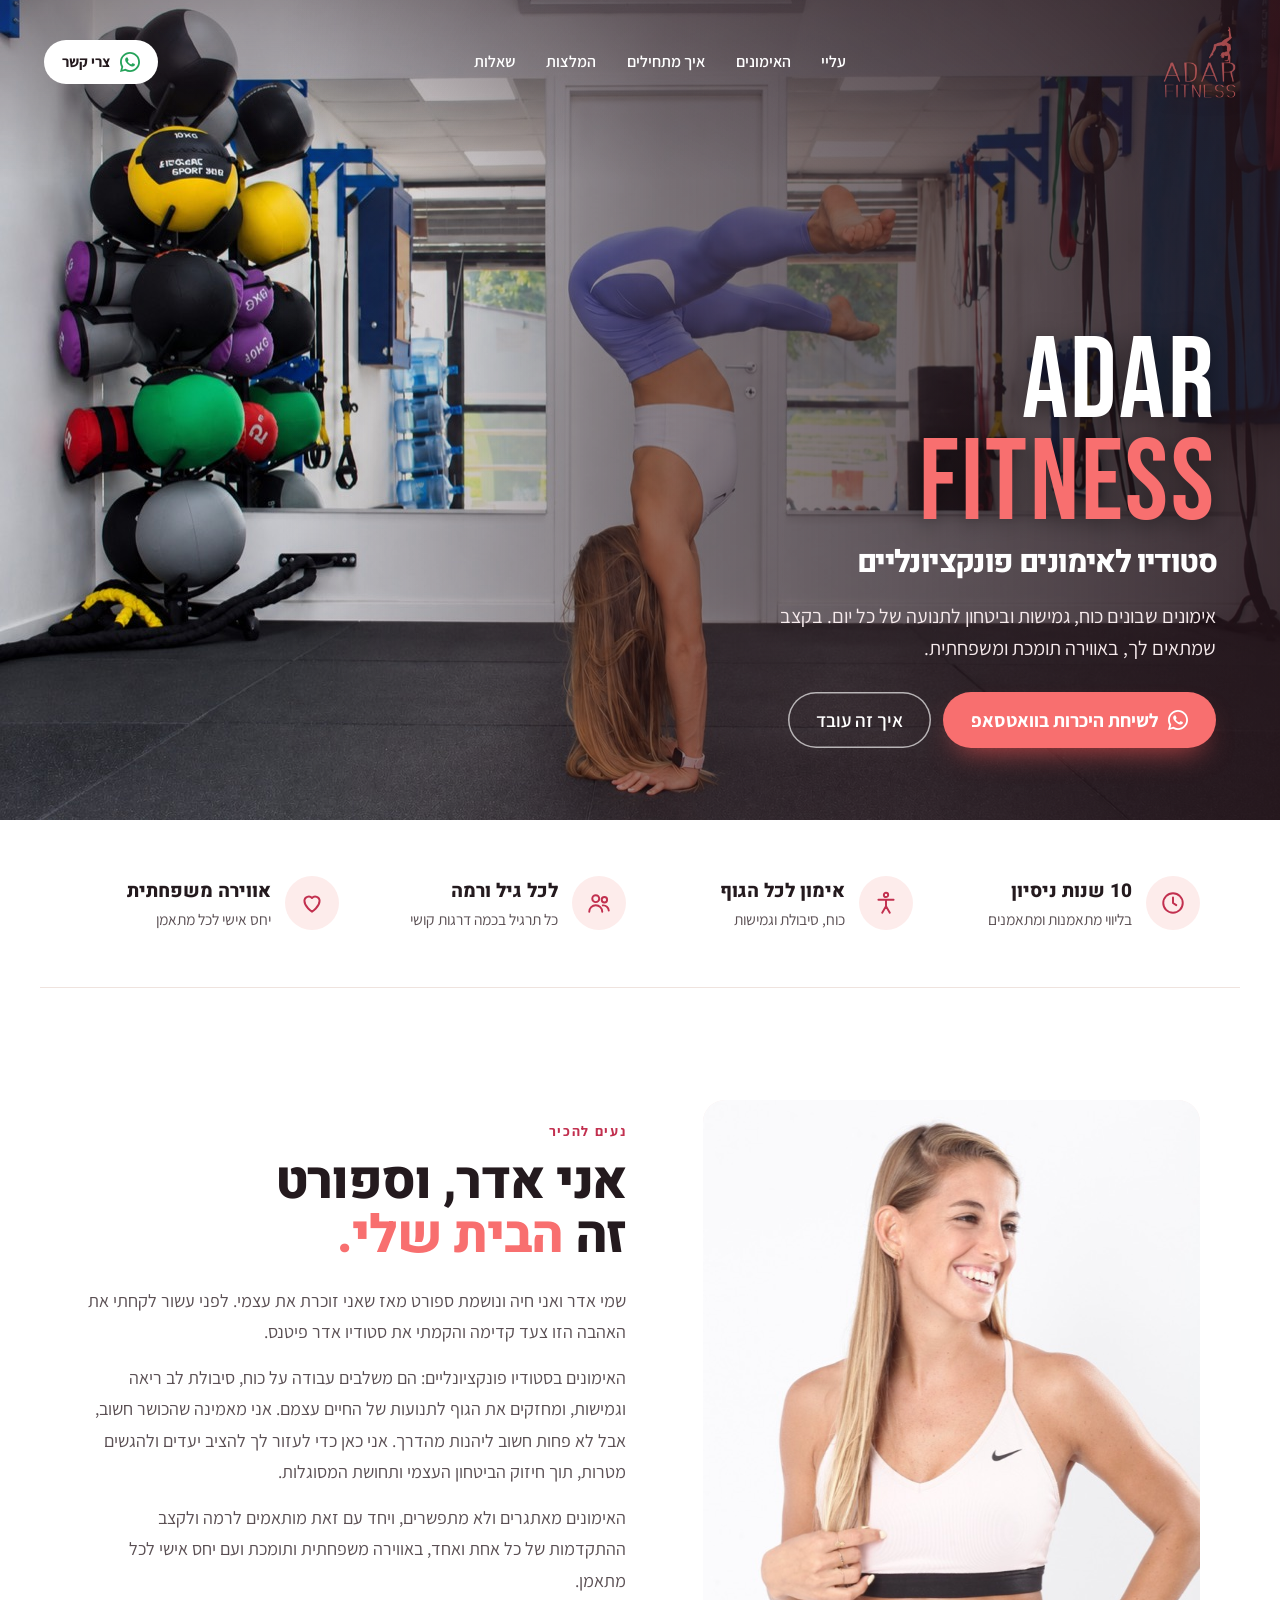
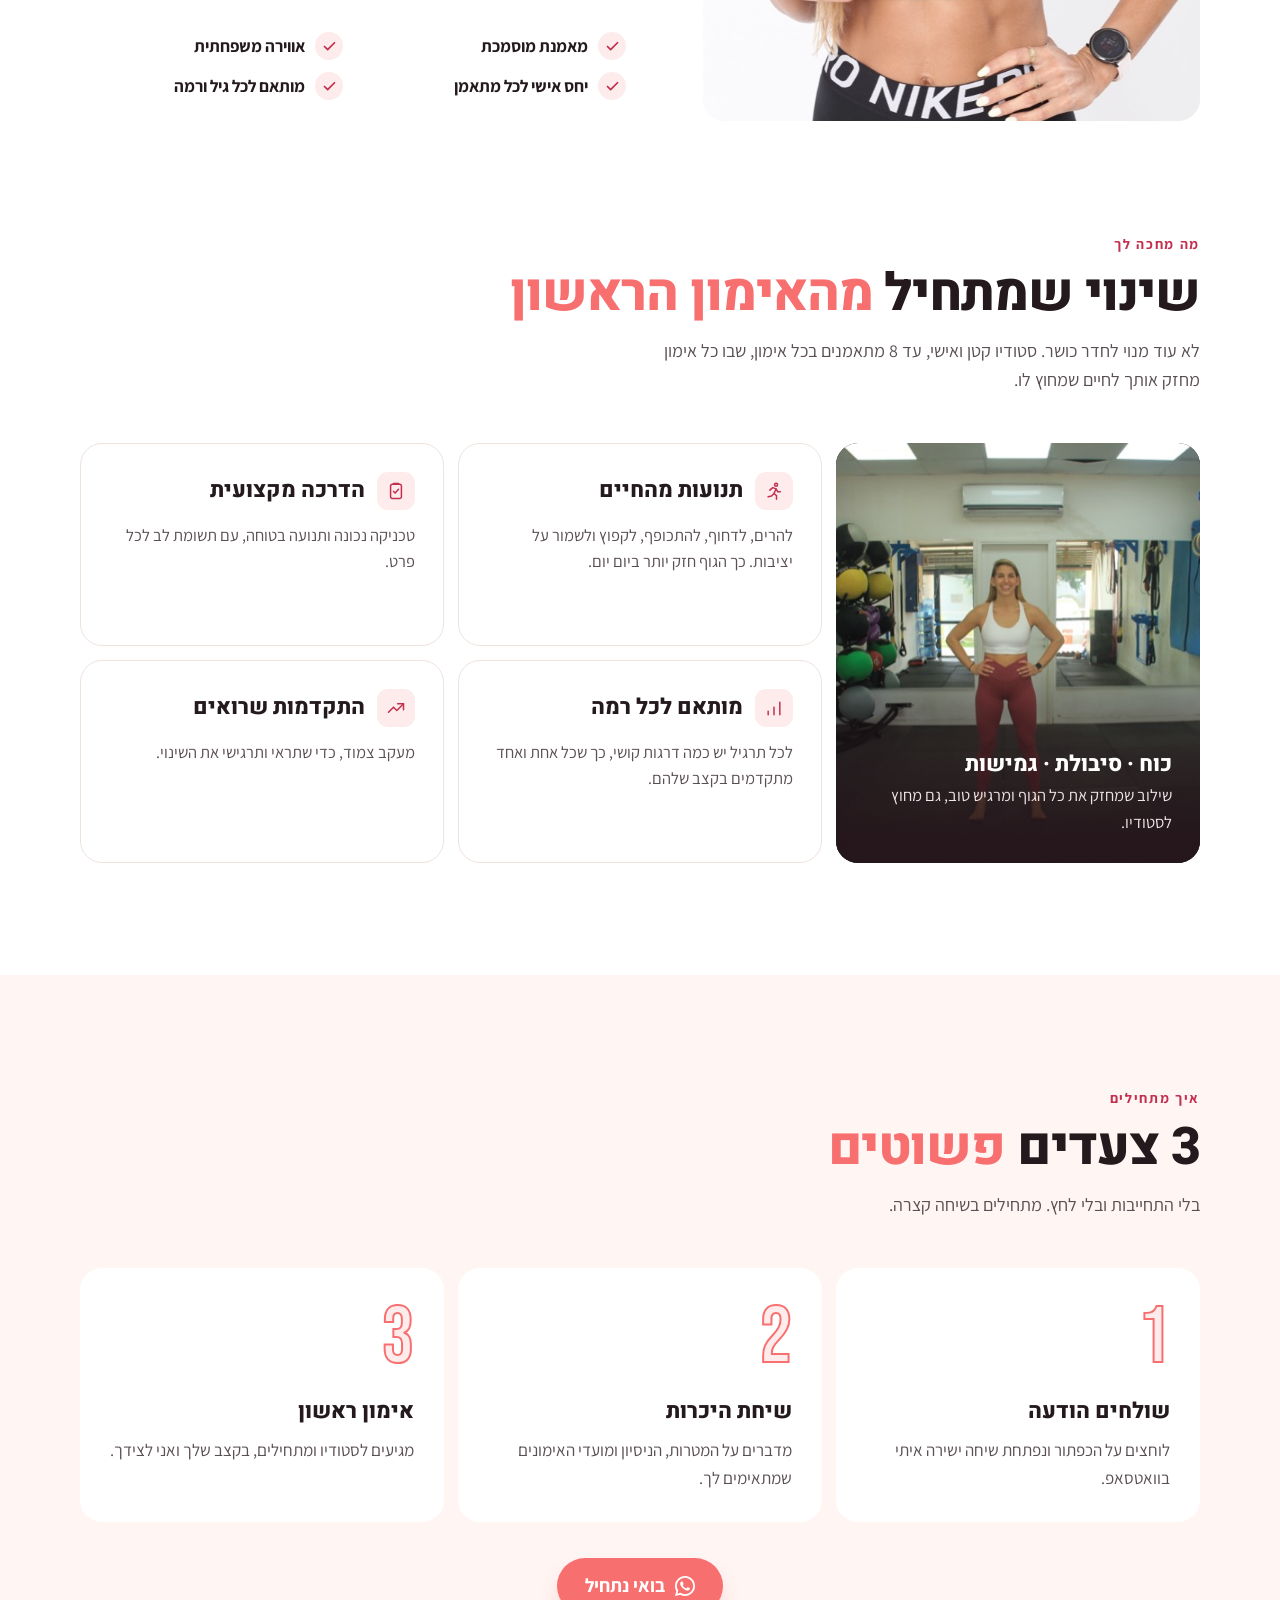
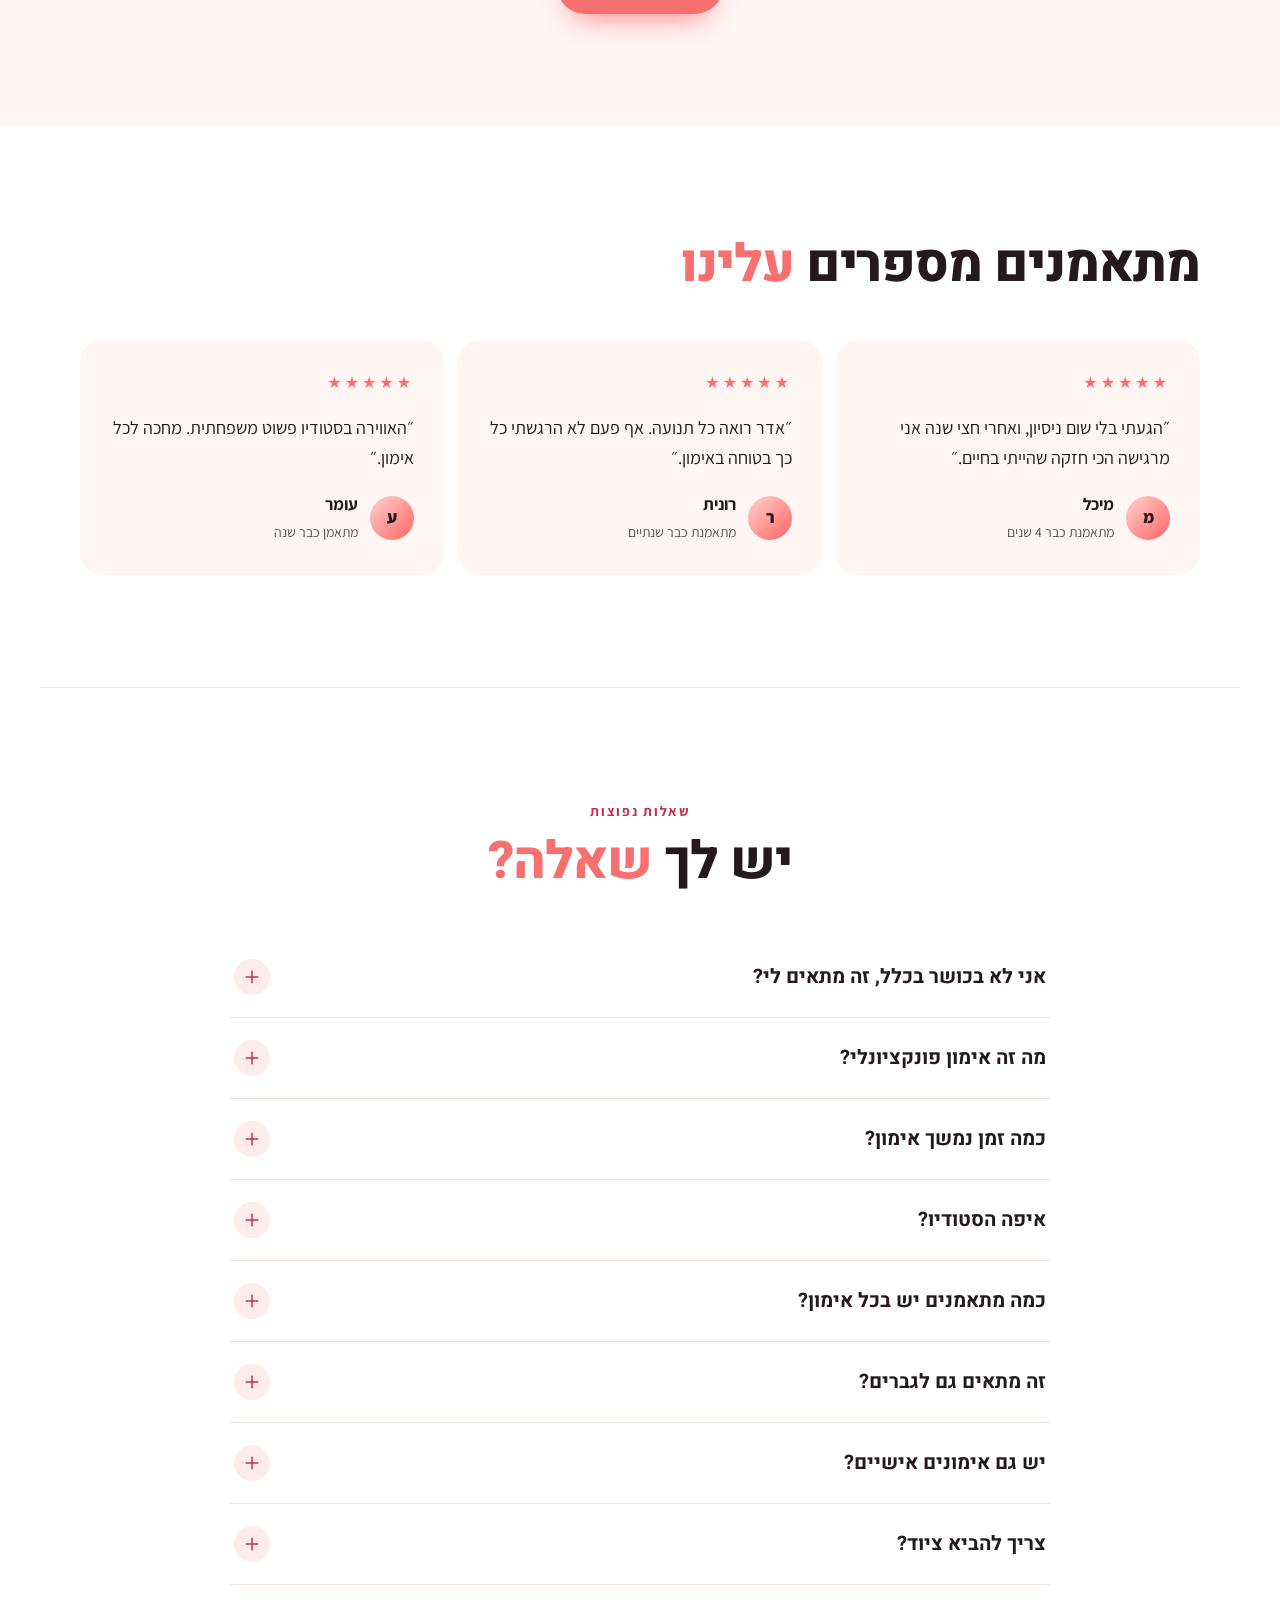
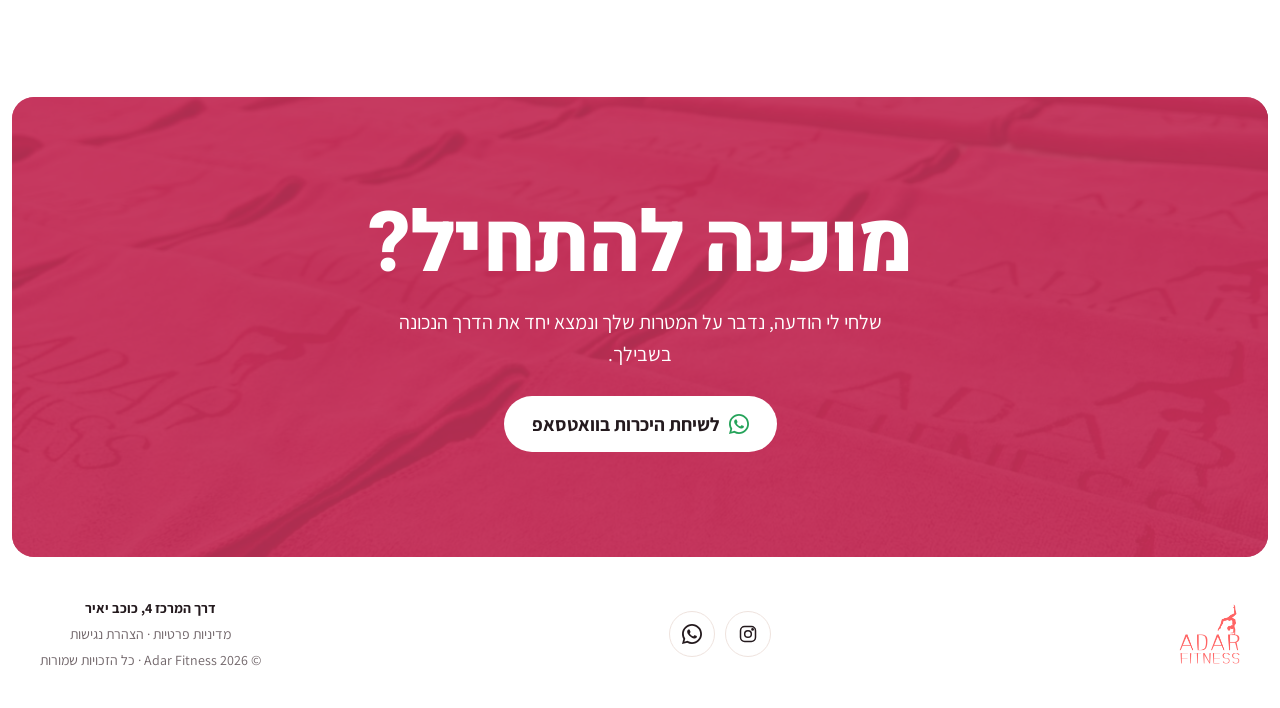
<file: index.html>
<!doctype html>
<html lang="he" dir="rtl">
  <head>
    <meta charset="utf-8" />
    <meta
      name="viewport"
      content="width=device-width, initial-scale=1, viewport-fit=cover"
    />
    <title>Adar Fitness · סטודיו לאימונים פונקציונליים</title>
    <meta
      name="description"
      content="סטודיו אדר פיטנס לאימונים פונקציונליים. אימונים שבונים כוח, גמישות וביטחון לתנועה של כל יום, בקצב שמתאים לך. לכל גיל ולכל רמה. לשיחת היכרות בוואטסאפ."
    />
    <meta name="theme-color" content="#ffffff" />
    <link rel="canonical" href="https://adarfitness.github.io/" />

    <meta property="og:type" content="website" />
    <meta property="og:locale" content="he_IL" />
    <meta property="og:url" content="https://adarfitness.github.io/" />
    <meta
      property="og:title"
      content="Adar Fitness · סטודיו לאימונים פונקציונליים"
    />
    <meta
      property="og:description"
      content="אימונים פונקציונליים שבונים כוח, גמישות וביטחון, בקצב שמתאים לך ובאווירה משפחתית."
    />
    <meta
      property="og:image"
      content="https://adarfitness.github.io/assets/og-image.jpg"
    />
    <meta property="og:image:width" content="1200" />
    <meta property="og:image:height" content="630" />
    <meta name="twitter:card" content="summary_large_image" />

    <link rel="icon" type="image/png" href="assets/favicon.png" />
    <link rel="apple-touch-icon" href="assets/apple-touch-icon.png" />

    <link rel="preconnect" href="https://fonts.googleapis.com" />
    <link rel="preconnect" href="https://fonts.gstatic.com" crossorigin />
    <link
      href="https://fonts.googleapis.com/css2?family=Assistant:wght@400;600;700&family=Heebo:wght@700;800;900&family=Bebas+Neue&display=swap"
      rel="stylesheet"
    />
    <link
      rel="preload"
      as="image"
      href="assets/img/handstand-1280.jpg"
      imagesrcset="assets/img/handstand-768.jpg 768w, assets/img/handstand-1280.jpg 1280w, assets/img/handstand-1536.jpg 1536w"
      imagesizes="100vw"
    />
    <link rel="stylesheet" href="styles.css" />
    <script type="application/ld+json">
      {
        "@context": "https://schema.org",
        "@type": "ExerciseGym",
        "name": "Adar Fitness",
        "alternateName": "אדר פיטנס",
        "description": "סטודיו לאימונים פונקציונליים בכוכב יאיר. קבוצות קטנות של עד 8 מתאמנים, לכל גיל ולכל רמה.",
        "url": "https://adarfitness.github.io/",
        "image": "https://adarfitness.github.io/assets/og-image.jpg",
        "logo": "https://adarfitness.github.io/assets/logo.png",
        "telephone": "+972543988962",
        "address": {
          "@type": "PostalAddress",
          "streetAddress": "דרך המרכז 4",
          "addressLocality": "כוכב יאיר",
          "addressCountry": "IL"
        },
        "geo": {
          "@type": "GeoCoordinates",
          "latitude": 32.2230281,
          "longitude": 34.9987004
        },
        "hasMap": "https://maps.google.com/?cid=16200941128904096296",
        "sameAs": [
          "https://www.instagram.com/adarfitness"
        ]
      }
    </script>
  </head>
  <body>
    <svg width="0" height="0" style="position: absolute" aria-hidden="true">
      <symbol id="i-wa" viewBox="0 0 24 24">
        <path
          fill="currentColor"
          d="M17.5 14.4c-.3-.1-1.7-.8-2-.9-.3-.1-.5-.1-.7.1-.2.3-.8.9-.9 1.1-.2.2-.3.2-.6.1-.3-.1-1.2-.5-2.3-1.4-.9-.8-1.4-1.7-1.6-2-.2-.3 0-.5.1-.6l.4-.5c.2-.2.2-.3.3-.5.1-.2 0-.4 0-.5l-.9-2.2c-.2-.6-.5-.5-.7-.5h-.6c-.2 0-.5.1-.8.4-.3.3-1 1-1 2.4s1 2.8 1.2 3c.1.2 2 3.1 4.9 4.3 2.4 1 2.9.8 3.4.7.6-.1 1.7-.7 2-1.4.2-.7.2-1.2.2-1.4-.1-.1-.3-.2-.6-.3zM12 21.8c-1.8 0-3.5-.5-5-1.4l-.4-.2-3.7 1 1-3.6-.2-.4C2.7 15.6 2.2 13.8 2.2 12 2.2 6.6 6.6 2.2 12 2.2S21.8 6.6 21.8 12 17.4 21.8 12 21.8zM12 0C5.4 0 0 5.4 0 12c0 2.1.6 4.2 1.6 6L0 24l6.2-1.6c1.8 1 3.7 1.5 5.8 1.5 6.6 0 12-5.4 12-12S18.6 0 12 0z"
        />
      </symbol>
      <symbol id="i-check" viewBox="0 0 24 24">
        <path d="M20 6 9 17l-5-5" />
      </symbol>
      <symbol id="i-plus" viewBox="0 0 24 24">
        <path d="M12 5v14M5 12h14" />
      </symbol>
    </svg>

    <a class="skip-link" href="#main">דילוג לתוכן</a>

    <header class="site-header" id="top">
      <div class="header-inner">
        <a class="logo" href="#main" aria-label="Adar Fitness, לראש העמוד">
          <img
            src="assets/logo.png"
            alt="Adar Fitness"
            width="240"
            height="237"
          />
        </a>
        <nav class="main-nav" id="main-nav" aria-label="ניווט ראשי">
          <a href="#about">עליי</a>
          <a href="#training">האימונים</a>
          <a href="#how">איך מתחילים</a>
          <a href="#reviews">המלצות</a>
          <a href="#faq">שאלות</a>
        </nav>
        <div class="header-actions">
          <a
            class="btn btn-white btn-sm"
            href="https://wa.me/972543988962?text=%D7%94%D7%99%D7%99%20%D7%90%D7%93%D7%A8%2C%20%D7%94%D7%92%D7%A2%D7%AA%D7%99%20%D7%9E%D7%94%D7%90%D7%AA%D7%A8%20%D7%95%D7%90%D7%A9%D7%9E%D7%97%20%D7%9C%D7%A9%D7%9E%D7%95%D7%A2%20%D7%A4%D7%A8%D7%98%D7%99%D7%9D%20%D7%A2%D7%9C%20%D7%94%D7%90%D7%99%D7%9E%D7%95%D7%A0%D7%99%D7%9D%20%D7%91%D7%A1%D7%98%D7%95%D7%93%D7%99%D7%95%20%F0%9F%99%82"
            target="_blank"
            rel="noopener"
          >
            <svg class="i-fill wa-green" aria-hidden="true">
              <use href="#i-wa" /></svg
            >צרי קשר
          </a>
          <button
            class="menu-toggle"
            type="button"
            aria-expanded="false"
            aria-controls="main-nav"
            aria-label="פתיחת תפריט"
          >
            <span></span><span></span><span></span>
          </button>
        </div>
      </div>
    </header>

    <main id="main">
      <!-- HERO -->
      <section class="hero" aria-labelledby="hero-title">
        <img
          class="hero-img"
          src="assets/img/handstand-1280.jpg"
          srcset="
            assets/img/handstand-768.jpg   768w,
            assets/img/handstand-1280.jpg 1280w,
            assets/img/handstand-1536.jpg 1536w
          "
          sizes="100vw"
          width="1536"
          height="1024"
          fetchpriority="high"
          alt="אדר בעמידת ידיים בסטודיו אדר פיטנס"
        />
        <div class="hero-copy">
          <!-- <p class="hero-lead">ADAR FITNESS · סטודיו לאימונים פונקציונליים</p> -->
          <h1 id="hero-title" class="display">
            <span class="hero-brand">ADAR <em>FITNESS</em></span>
            <span class="hero-sub">סטודיו לאימונים פונקציונליים</span>
          </h1>
          <p class="hero-lead">
            אימונים שבונים כוח, גמישות וביטחון לתנועה של כל יום. בקצב שמתאים לך,
            באווירה תומכת ומשפחתית.
          </p>
          <div class="hero-actions" id="hero-actions">
            <a
              class="btn btn-brand"
              href="https://wa.me/972543988962?text=%D7%94%D7%99%D7%99%20%D7%90%D7%93%D7%A8%2C%20%D7%94%D7%92%D7%A2%D7%AA%D7%99%20%D7%9E%D7%94%D7%90%D7%AA%D7%A8%20%D7%95%D7%90%D7%A9%D7%9E%D7%97%20%D7%9C%D7%A9%D7%9E%D7%95%D7%A2%20%D7%A4%D7%A8%D7%98%D7%99%D7%9D%20%D7%A2%D7%9C%20%D7%94%D7%90%D7%99%D7%9E%D7%95%D7%A0%D7%99%D7%9D%20%D7%91%D7%A1%D7%98%D7%95%D7%93%D7%99%D7%95%20%F0%9F%99%82"
              target="_blank"
              rel="noopener"
            >
              <svg class="i-fill" aria-hidden="true"><use href="#i-wa" /></svg
              >לשיחת היכרות בוואטסאפ
            </a>
            <a class="btn btn-ghost" href="#how">איך זה עובד</a>
          </div>
        </div>
      </section>

      <!-- HIGHLIGHTS. TODO: confirm "10 שנות ניסיון" with Adar -->
      <section class="highlights container" aria-label="למה אדר פיטנס">
        <div class="highlight reveal">
          <span class="highlight-icon">
            <svg class="i-stroke" viewBox="0 0 24 24" aria-hidden="true">
              <circle cx="12" cy="12" r="9" />
              <path d="M12 7v5l3 2" />
            </svg>
          </span>
          <div>
            <p class="highlight-title">10 שנות ניסיון</p>
            <p>בליווי מתאמנות ומתאמנים</p>
          </div>
        </div>
        <div class="highlight reveal">
          <span class="highlight-icon">
            <svg class="i-stroke" viewBox="0 0 24 24" aria-hidden="true">
              <circle cx="12" cy="4.5" r="2" />
              <path d="M5 9h14M12 9v6M12 15l-3.5 6M12 15l3.5 6" />
            </svg>
          </span>
          <div>
            <p class="highlight-title">אימון לכל הגוף</p>
            <p>כוח, סיבולת וגמישות</p>
          </div>
        </div>
        <div class="highlight reveal">
          <span class="highlight-icon">
            <svg class="i-stroke" viewBox="0 0 24 24" aria-hidden="true">
              <circle cx="9" cy="8" r="3.2" />
              <path d="M3 20a6 6 0 0 1 12 0" />
              <circle cx="17" cy="9" r="2.5" />
              <path d="M15.5 14.2A5 5 0 0 1 21 19" />
            </svg>
          </span>
          <div>
            <p class="highlight-title">לכל גיל ורמה</p>
            <p>כל תרגיל בכמה דרגות קושי</p>
          </div>
        </div>
        <div class="highlight reveal">
          <span class="highlight-icon">
            <svg class="i-stroke" viewBox="0 0 24 24" aria-hidden="true">
              <path
                d="M12 20s-7-4.4-7-10a4 4 0 0 1 7-2.6A4 4 0 0 1 19 10c0 5.6-7 10-7 10z"
              />
            </svg>
          </span>
          <div>
            <p class="highlight-title">אווירה משפחתית</p>
            <p>יחס אישי לכל מתאמן</p>
          </div>
        </div>
      </section>

      <!-- ABOUT -->
      <section class="section about" id="about" aria-labelledby="about-title">
        <div class="container about-grid">
          <div class="about-photos reveal">
            <div class="about-photo-main">
              <img
                src="assets/img/portrait-1000.jpg"
                srcset="
                  assets/img/portrait-600.jpg  400w,
                  assets/img/portrait-1000.jpg 667w,
                  assets/img/portrait-1400.jpg 933w
                "
                sizes="(max-width: 860px) 90vw, 520px"
                width="933"
                height="1400"
                loading="lazy"
                alt="אדר, מאמנת כושר ובעלת הסטודיו, מחייכת"
              />
            </div>
          </div>
          <div class="about-copy reveal">
            <p class="eyebrow">נעים להכיר</p>
            <h2 id="about-title" class="display">
              אני אדר, וספורט זה <em>הבית שלי.</em>
            </h2>
            <p>
              שמי אדר ואני חיה ונושמת ספורט מאז שאני זוכרת את עצמי. לפני עשור
              לקחתי את האהבה הזו צעד קדימה והקמתי את סטודיו אדר פיטנס.
            </p>
            <p>
              האימונים בסטודיו פונקציונליים: הם משלבים עבודה על כוח, סיבולת לב
              ריאה וגמישות, ומחזקים את הגוף לתנועות של החיים עצמם. אני מאמינה
              שהכושר חשוב, אבל לא פחות חשוב ליהנות מהדרך. אני כאן כדי לעזור לך
              להציב יעדים ולהגשים מטרות, תוך חיזוק הביטחון העצמי ותחושת
              המסוגלות.
            </p>
            <p>
              האימונים מאתגרים ולא מתפשרים, ויחד עם זאת מותאמים לרמה ולקצב
              ההתקדמות של כל אחת ואחד, באווירה משפחתית ותומכת ועם יחס אישי לכל
              מתאמן.
            </p>
            <div class="checks-row">
              <ul class="checks">
                <!-- TODO: keep "מאמנת מוסמכת" only if Adar is certified -->
                <li>
                  <span class="check"
                    ><svg class="i-stroke" aria-hidden="true">
                      <use href="#i-check" /></svg></span
                  >מאמנת מוסמכת
                </li>
                <li>
                  <span class="check"
                    ><svg class="i-stroke" aria-hidden="true">
                      <use href="#i-check" /></svg></span
                  >אווירה משפחתית
                </li>
                <li>
                  <span class="check"
                    ><svg class="i-stroke" aria-hidden="true">
                      <use href="#i-check" /></svg></span
                  >יחס אישי לכל מתאמן
                </li>
                <li>
                  <span class="check"
                    ><svg class="i-stroke" aria-hidden="true">
                      <use href="#i-check" /></svg></span
                  >מותאם לכל גיל ורמה
                </li>
              </ul>
              <div class="checks-photo">
                <img
                  src="assets/img/towels-600.jpg"
                  width="450"
                  height="600"
                  loading="lazy"
                  alt="מגבות ממותגות של אדר פיטנס בסטודיו"
                />
              </div>
            </div>
          </div>
        </div>
      </section>

      <!-- TRAINING -->
      <section
        class="section training"
        id="training"
        aria-labelledby="training-title"
      >
        <div class="container">
          <div class="section-head section-head-stack reveal">
            <div>
              <p class="eyebrow">מה מחכה לך</p>
              <h2 id="training-title" class="display">
                שינוי שמתחיל <em>מהאימון הראשון</em>
              </h2>
            </div>
            <p>
              לא עוד מנוי לחדר כושר. סטודיו קטן ואישי, עד 8 מתאמנים בכל אימון,
              שבו כל אימון מחזק אותך לחיים שמחוץ לו.
            </p>
          </div>
          <div class="cards">
            <article class="card card-feature reveal">
              <img
                src="assets/img/studio-1200.jpg"
                srcset="
                  assets/img/studio-700.jpg   700w,
                  assets/img/studio-1200.jpg 1200w,
                  assets/img/studio-1800.jpg 1800w
                "
                sizes="(max-width: 860px) 100vw, 400px"
                width="1800"
                height="1200"
                loading="lazy"
                alt="אדר בסטודיו, מוקפת בציוד אימון"
              />
              <div class="card-feature-copy">
                <h3>כוח · סיבולת · גמישות</h3>
                <p>שילוב שמחזק את כל הגוף ומרגיש טוב, גם מחוץ לסטודיו.</p>
              </div>
            </article>
            <article class="card reveal">
              <div class="card-icon">
                <svg class="i-stroke" viewBox="0 0 24 24" aria-hidden="true">
                  <circle cx="14.5" cy="4.5" r="1.8" />
                  <path d="M7 11l3.5-3 4 1.5 2 3.5h3" />
                  <path d="M14.5 9.5L12 15l3 2.5V22" />
                  <path d="M12 15l-3 3-4 1" />
                </svg>
              </div>
              <h3>תנועות מהחיים</h3>
              <p>
                להרים, לדחוף, להתכופף, לקפוץ ולשמור על יציבות. כך הגוף חזק יותר
                ביום יום.
              </p>
            </article>
            <article class="card reveal">
              <div class="card-icon">
                <svg class="i-stroke" viewBox="0 0 24 24" aria-hidden="true">
                  <rect x="5.5" y="4" width="13" height="17" rx="2" />
                  <path d="M9 4V3h6v1" />
                  <path d="M9 12.5l2 2 4-4.5" />
                </svg>
              </div>
              <h3>הדרכה מקצועית</h3>
              <p>טכניקה נכונה ותנועה בטוחה, עם תשומת לב לכל פרט.</p>
            </article>
            <article class="card reveal">
              <div class="card-icon">
                <svg class="i-stroke" viewBox="0 0 24 24" aria-hidden="true">
                  <path d="M5 20v-4M12 20v-9M19 20V5" />
                </svg>
              </div>
              <h3>מותאם לכל רמה</h3>
              <p>
                לכל תרגיל יש כמה דרגות קושי, כך שכל אחת ואחד מתקדמים בקצב שלהם.
              </p>
            </article>
            <article class="card reveal">
              <div class="card-icon">
                <svg class="i-stroke" viewBox="0 0 24 24" aria-hidden="true">
                  <path d="M3 17l6-6 4 4 8-8" />
                  <path d="M14 7h7v7" />
                </svg>
              </div>
              <h3>התקדמות שרואים</h3>
              <p>מעקב צמוד, כדי שתראי ותרגישי את השינוי.</p>
            </article>
          </div>
        </div>
      </section>

      <!-- HOW IT WORKS -->
      <section
        class="section steps-section"
        id="how"
        aria-labelledby="how-title"
      >
        <div class="container">
          <div class="section-head section-head-stack reveal">
            <div>
              <p class="eyebrow">איך מתחילים</p>
              <h2 id="how-title" class="display">3 צעדים <em>פשוטים</em></h2>
            </div>
            <p>בלי התחייבות ובלי לחץ. מתחילים בשיחה קצרה.</p>
          </div>
          <ol class="steps">
            <li class="step reveal">
              <span class="step-n" aria-hidden="true">1</span>
              <h3>שולחים הודעה</h3>
              <p>לוחצים על הכפתור ונפתחת שיחה ישירה איתי בוואטסאפ.</p>
            </li>
            <li class="step reveal">
              <span class="step-n" aria-hidden="true">2</span>
              <h3>שיחת היכרות</h3>
              <p>מדברים על המטרות, הניסיון ומועדי האימונים שמתאימים לך.</p>
            </li>
            <li class="step reveal">
              <span class="step-n" aria-hidden="true">3</span>
              <h3>אימון ראשון</h3>
              <p>מגיעים לסטודיו ומתחילים, בקצב שלך ואני לצידך.</p>
            </li>
          </ol>
          <div class="center reveal">
            <a
              class="btn btn-brand"
              href="https://wa.me/972543988962?text=%D7%94%D7%99%D7%99%20%D7%90%D7%93%D7%A8%2C%20%D7%94%D7%92%D7%A2%D7%AA%D7%99%20%D7%9E%D7%94%D7%90%D7%AA%D7%A8%20%D7%95%D7%90%D7%A9%D7%9E%D7%97%20%D7%9C%D7%A9%D7%9E%D7%95%D7%A2%20%D7%A4%D7%A8%D7%98%D7%99%D7%9D%20%D7%A2%D7%9C%20%D7%94%D7%90%D7%99%D7%9E%D7%95%D7%A0%D7%99%D7%9D%20%D7%91%D7%A1%D7%98%D7%95%D7%93%D7%99%D7%95%20%F0%9F%99%82"
              target="_blank"
              rel="noopener"
            >
              <svg class="i-fill" aria-hidden="true"><use href="#i-wa" /></svg
              >בואי נתחיל
            </a>
          </div>
        </div>
      </section>

      <!-- REVIEWS. TODO: replace with real client reviews -->
      <section
        class="section reviews"
        id="reviews"
        aria-labelledby="reviews-title"
      >
        <div class="container">
          <div class="section-head reveal">
            <div>
              <h2 id="reviews-title" class="display">
                מתאמנים מספרים <em>עלינו</em>
              </h2>
            </div>
          </div>
          <div class="review-grid">
            <figure class="review reveal">
              <div class="stars" aria-label="5 כוכבים">★★★★★</div>
              <blockquote>
                ״הגעתי בלי שום ניסיון, ואחרי חצי שנה אני מרגישה הכי חזקה שהייתי
                בחיים.״
              </blockquote>
              <figcaption>
                <span class="avatar" aria-hidden="true">מ</span
                ><span><b>מיכל</b><small>מתאמנת כבר 4 שנים</small></span>
              </figcaption>
            </figure>
            <figure class="review reveal">
              <div class="stars" aria-label="5 כוכבים">★★★★★</div>
              <blockquote>
                ״אדר רואה כל תנועה. אף פעם לא הרגשתי כל כך בטוחה באימון.״
              </blockquote>
              <figcaption>
                <span class="avatar" aria-hidden="true">ר</span
                ><span><b>רונית</b><small>מתאמנת כבר שנתיים</small></span>
              </figcaption>
            </figure>
            <figure class="review reveal">
              <div class="stars" aria-label="5 כוכבים">★★★★★</div>
              <blockquote>
                ״האווירה בסטודיו פשוט משפחתית. מחכה לכל אימון.״
              </blockquote>
              <figcaption>
                <span class="avatar" aria-hidden="true">ע</span
                ><span><b>עומר</b><small>מתאמן כבר שנה</small></span>
              </figcaption>
            </figure>
          </div>
        </div>
      </section>

      <!-- FAQ. TODO: confirm answers -->
      <section class="section faq-section" id="faq" aria-labelledby="faq-title">
        <div class="container">
          <div class="section-head section-head-center reveal">
            <div>
              <p class="eyebrow">שאלות נפוצות</p>
              <h2 id="faq-title" class="display">יש לך <em>שאלה?</em></h2>
            </div>
          </div>
          <div class="faq reveal">
            <details>
              <summary>
                אני לא בכושר בכלל, זה מתאים לי?<span
                  class="faq-icon"
                  aria-hidden="true"
                  ><svg class="i-stroke"><use href="#i-plus" /></svg
                ></span>
              </summary>
              <p>
                בהחלט. כל תרגיל מותאם לרמה שלך, ומתקדמים בקצב שנכון לך, בלי לחץ
                ובלי השוואות.
              </p>
            </details>
            <details>
              <summary>
                מה זה אימון פונקציונלי?<span class="faq-icon" aria-hidden="true"
                  ><svg class="i-stroke"><use href="#i-plus" /></svg
                ></span>
              </summary>
              <p>
                אימון שמחזק את הגוף דרך תנועות שאנחנו עושים ביום יום: להרים,
                לדחוף, להתכופף, לקפוץ ולשמור על יציבות. התוצאה היא גוף חזק, גמיש
                ויציב יותר, גם מחוץ לסטודיו.
              </p>
            </details>
            <details>
              <summary>
                כמה זמן נמשך אימון?<span class="faq-icon" aria-hidden="true"
                  ><svg class="i-stroke"><use href="#i-plus" /></svg
                ></span>
              </summary>
              <p>
                בדרך כלל כשעה. את התדירות נבנה יחד, לפי המטרות וסדר היום שלך.
              </p>
            </details>
            <details>
              <summary>
                איפה הסטודיו?<span class="faq-icon" aria-hidden="true"
                  ><svg class="i-stroke"><use href="#i-plus" /></svg
                ></span>
              </summary>
              <div class="location">
                <p class="location-address">
                  <span class="location-pin">
                    <svg
                      class="i-stroke"
                      viewBox="0 0 24 24"
                      aria-hidden="true"
                    >
                      <path
                        d="M12 21s-6.5-5.6-6.5-11a6.5 6.5 0 0 1 13 0c0 5.4-6.5 11-6.5 11z"
                      />
                      <circle cx="12" cy="10" r="2.4" />
                    </svg>
                  </span>
                  דרך המרכז 4, כוכב יאיר
                </p>
                <div class="location-actions">
                  <a
                    class="btn btn-brand btn-sm"
                    href="https://maps.google.com/?cid=16200941128904096296"
                    target="_blank"
                    rel="noopener"
                  >
                    פתיחה בגוגל מפות
                  </a>
                  <a
                    class="btn btn-outline btn-sm"
                    href="https://waze.com/ul?ll=32.2230281,34.9987004&amp;navigate=yes"
                    target="_blank"
                    rel="noopener"
                  >
                    ניווט עם Waze
                  </a>
                </div>
              </div>
            </details>
            <details>
              <summary>
                כמה מתאמנים יש בכל אימון?<span class="faq-icon" aria-hidden="true"
                  ><svg class="i-stroke"><use href="#i-plus" /></svg
                ></span>
              </summary>
              <p>
                עד 8 מתאמנים בכל אימון. ככה אני רואה כל תנועה ונותנת יחס אישי לכל
                אחת ואחד.
              </p>
            </details>
            <details>
              <summary>
                זה מתאים גם לגברים?<span class="faq-icon" aria-hidden="true"
                  ><svg class="i-stroke"><use href="#i-plus" /></svg
                ></span>
              </summary>
              <p>כן! הסטודיו פתוח לכולם, בכל גיל ובכל רמה.</p>
            </details>
            <details>
              <summary>
                יש גם אימונים אישיים?<span class="faq-icon" aria-hidden="true"
                  ><svg class="i-stroke"><use href="#i-plus" /></svg
                ></span>
              </summary>
              <p>
                כן, יש מספר מצומצם של אימונים אישיים. שלחי הודעה ונבדוק יחד מה
                מתאים לך.
              </p>
            </details>
            <details>
              <summary>
                צריך להביא ציוד?<span class="faq-icon" aria-hidden="true"
                  ><svg class="i-stroke"><use href="#i-plus" /></svg
                ></span>
              </summary>
              <p>רק בגדי ספורט נוחים ומגבת. כל השאר מחכה לך בסטודיו.</p>
            </details>
          </div>
        </div>
      </section>

      <!-- FINAL CTA -->
      <section class="final-cta" aria-labelledby="final-title">
        <img
          src="assets/img/towels-1000.jpg"
          srcset="
            assets/img/towels-1000.jpg  750w,
            assets/img/towels-1600.jpg 1200w
          "
          sizes="100vw"
          width="1200"
          height="1600"
          loading="lazy"
          alt=""
        />
        <div class="final-copy reveal">
          <h2 id="final-title" class="display">מוכנה להתחיל?</h2>
          <p>
            שלחי לי הודעה, נדבר על המטרות שלך ונמצא יחד את הדרך הנכונה בשבילך.
          </p>
          <a
            class="btn btn-white"
            href="https://wa.me/972543988962?text=%D7%94%D7%99%D7%99%20%D7%90%D7%93%D7%A8%2C%20%D7%94%D7%92%D7%A2%D7%AA%D7%99%20%D7%9E%D7%94%D7%90%D7%AA%D7%A8%20%D7%95%D7%90%D7%A9%D7%9E%D7%97%20%D7%9C%D7%A9%D7%9E%D7%95%D7%A2%20%D7%A4%D7%A8%D7%98%D7%99%D7%9D%20%D7%A2%D7%9C%20%D7%94%D7%90%D7%99%D7%9E%D7%95%D7%A0%D7%99%D7%9D%20%D7%91%D7%A1%D7%98%D7%95%D7%93%D7%99%D7%95%20%F0%9F%99%82"
            target="_blank"
            rel="noopener"
          >
            <svg class="i-fill wa-green" aria-hidden="true">
              <use href="#i-wa" /></svg
            >לשיחת היכרות בוואטסאפ
          </a>
        </div>
      </section>
    </main>

    <footer class="site-footer">
      <img
        src="assets/logo.png"
        alt="Adar Fitness"
        width="240"
        height="237"
        loading="lazy"
      />
      <div class="social">
        <a
          href="https://www.instagram.com/adarfitness"
          aria-label="Instagram"
          target="_blank"
          rel="noopener"
        >
          <svg class="i-stroke" viewBox="0 0 24 24" aria-hidden="true">
            <rect x="3" y="3" width="18" height="18" rx="5" />
            <circle cx="12" cy="12" r="4" />
            <circle cx="17.5" cy="6.5" r=".8" fill="currentColor" />
          </svg>
        </a>
        <a
          href="https://wa.me/972543988962?text=%D7%94%D7%99%D7%99%20%D7%90%D7%93%D7%A8%2C%20%D7%94%D7%92%D7%A2%D7%AA%D7%99%20%D7%9E%D7%94%D7%90%D7%AA%D7%A8%20%D7%95%D7%90%D7%A9%D7%9E%D7%97%20%D7%9C%D7%A9%D7%9E%D7%95%D7%A2%20%D7%A4%D7%A8%D7%98%D7%99%D7%9D%20%D7%A2%D7%9C%20%D7%94%D7%90%D7%99%D7%9E%D7%95%D7%A0%D7%99%D7%9D%20%D7%91%D7%A1%D7%98%D7%95%D7%93%D7%99%D7%95%20%F0%9F%99%82"
          aria-label="WhatsApp"
          target="_blank"
          rel="noopener"
        >
          <svg class="i-fill" aria-hidden="true"><use href="#i-wa" /></svg>
        </a>
      </div>
      <div class="footer-info">
        <address>
          <a
            href="https://maps.google.com/?cid=16200941128904096296"
            target="_blank"
            rel="noopener"
            >דרך המרכז 4, כוכב יאיר</a
          >
        </address>
        <p class="footer-legal">
          <a href="privacy.html">מדיניות פרטיות</a> ·
          <a href="accessibility.html">הצהרת נגישות</a>
        </p>
        <p>© 2026 Adar Fitness · כל הזכויות שמורות</p>
      </div>
    </footer>

    <!-- Mobile sticky CTA: appears once the hero buttons scroll out of view -->
    <div class="sticky-cta" id="sticky-cta">
      <a
        class="btn btn-brand"
        href="https://wa.me/972543988962?text=%D7%94%D7%99%D7%99%20%D7%90%D7%93%D7%A8%2C%20%D7%94%D7%92%D7%A2%D7%AA%D7%99%20%D7%9E%D7%94%D7%90%D7%AA%D7%A8%20%D7%95%D7%90%D7%A9%D7%9E%D7%97%20%D7%9C%D7%A9%D7%9E%D7%95%D7%A2%20%D7%A4%D7%A8%D7%98%D7%99%D7%9D%20%D7%A2%D7%9C%20%D7%94%D7%90%D7%99%D7%9E%D7%95%D7%A0%D7%99%D7%9D%20%D7%91%D7%A1%D7%98%D7%95%D7%93%D7%99%D7%95%20%F0%9F%99%82"
        target="_blank"
        rel="noopener"
        tabindex="-1"
      >
        <svg class="i-fill" aria-hidden="true"><use href="#i-wa" /></svg>לשיחת
        היכרות בוואטסאפ
      </a>
    </div>

    <script src="main.js" defer></script>
  </body>
</html>
</file>
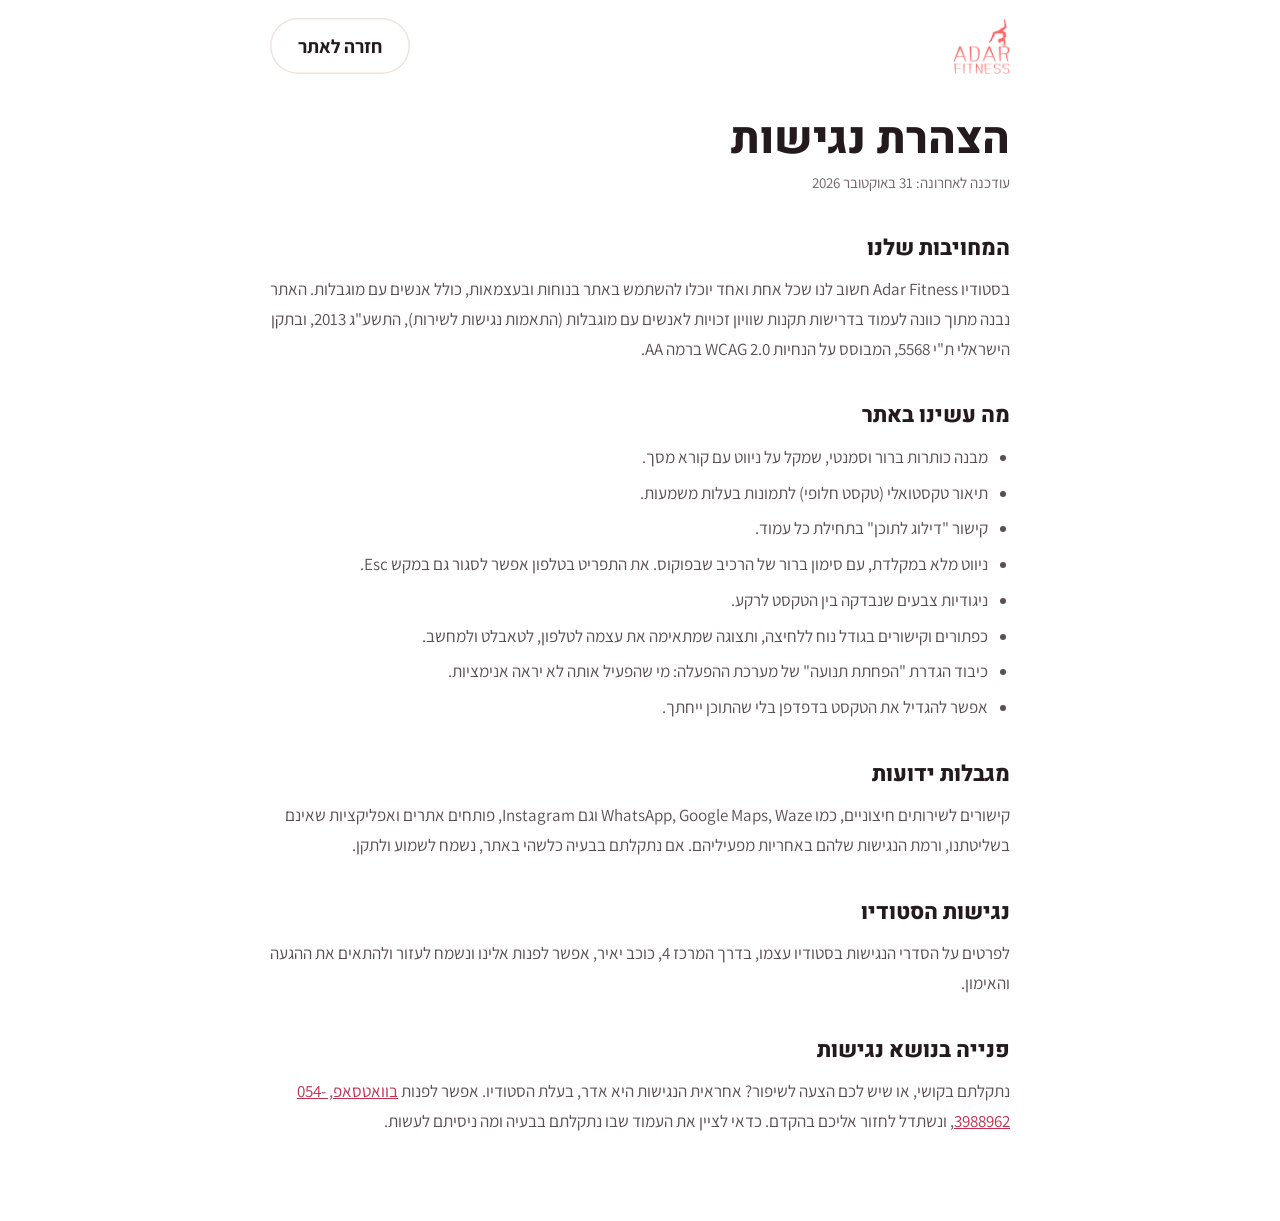
<file: accessibility.html>
<!doctype html>
<html lang="he" dir="rtl">
  <head>
    <meta charset="utf-8" />
    <meta name="viewport" content="width=device-width, initial-scale=1" />
    <title>הצהרת נגישות · Adar Fitness</title>
    <meta name="description" content="הצהרת הנגישות של אתר Adar Fitness: מה עשינו כדי שהאתר יהיה נגיש, ואיך לפנות אלינו." />
    <link rel="icon" type="image/png" href="assets/favicon.png" />
    <link rel="apple-touch-icon" href="assets/apple-touch-icon.png" />
    <link rel="preconnect" href="https://fonts.googleapis.com" />
    <link rel="preconnect" href="https://fonts.gstatic.com" crossorigin />
    <link
      href="https://fonts.googleapis.com/css2?family=Assistant:wght@400;600;700&family=Heebo:wght@700;800;900&display=swap"
      rel="stylesheet"
    />
    <link rel="stylesheet" href="styles.css" />
  </head>
  <body>
    <a class="skip-link" href="#main">דילוג לתוכן</a>
    <header class="legal-header">
      <a href="index.html" aria-label="Adar Fitness, חזרה לעמוד הבית">
        <img src="assets/logo.png" alt="Adar Fitness" width="240" height="237" />
      </a>
      <a class="btn btn-outline" href="index.html">חזרה לאתר</a>
    </header>
    <main id="main" class="legal">
      <h1>הצהרת נגישות</h1>
      <p class="updated">עודכנה לאחרונה: 31 באוקטובר 2026</p>

      <h2>המחויבות שלנו</h2>
      <p>
        בסטודיו Adar Fitness חשוב לנו שכל אחת ואחד יוכלו להשתמש באתר בנוחות ובעצמאות,
        כולל אנשים עם מוגבלות. האתר נבנה מתוך כוונה לעמוד בדרישות תקנות שוויון
        זכויות לאנשים עם מוגבלות (התאמות נגישות לשירות), התשע"ג 2013, ובתקן
        הישראלי ת"י 5568, המבוסס על הנחיות WCAG 2.0 ברמה AA.
      </p>

      <h2>מה עשינו באתר</h2>
      <ul>
        <li>מבנה כותרות ברור וסמנטי, שמקל על ניווט עם קורא מסך.</li>
        <li>תיאור טקסטואלי (טקסט חלופי) לתמונות בעלות משמעות.</li>
        <li>קישור "דילוג לתוכן" בתחילת כל עמוד.</li>
        <li>
          ניווט מלא במקלדת, עם סימון ברור של הרכיב שבפוקוס. את התפריט בטלפון
          אפשר לסגור גם במקש Esc.
        </li>
        <li>ניגודיות צבעים שנבדקה בין הטקסט לרקע.</li>
        <li>
          כפתורים וקישורים בגודל נוח ללחיצה, ותצוגה שמתאימה את עצמה לטלפון, לטאבלט
          ולמחשב.
        </li>
        <li>
          כיבוד הגדרת "הפחתת תנועה" של מערכת ההפעלה: מי שהפעיל אותה לא יראה
          אנימציות.
        </li>
        <li>אפשר להגדיל את הטקסט בדפדפן בלי שהתוכן ייחתך.</li>
      </ul>

      <h2>מגבלות ידועות</h2>
      <p>
        קישורים לשירותים חיצוניים, כמו WhatsApp, Google Maps, Waze וגם Instagram,
        פותחים אתרים ואפליקציות שאינם בשליטתנו, ורמת הנגישות שלהם באחריות
        מפעיליהם. אם נתקלתם בבעיה כלשהי באתר, נשמח לשמוע ולתקן.
      </p>

      <h2>נגישות הסטודיו</h2>
      <p>
        לפרטים על הסדרי הנגישות בסטודיו עצמו, בדרך המרכז 4, כוכב יאיר, אפשר לפנות
        אלינו ונשמח לעזור ולהתאים את ההגעה והאימון.
      </p>

      <h2>פנייה בנושא נגישות</h2>
      <p>
        נתקלתם בקושי, או שיש לכם הצעה לשיפור? אחראית הנגישות היא אדר, בעלת
        הסטודיו. אפשר לפנות
        <a href="https://wa.me/972543988962" target="_blank" rel="noopener">בוואטסאפ, 054-3988962</a>, ונשתדל לחזור אליכם בהקדם. כדאי
        לציין את העמוד שבו נתקלתם בבעיה ומה ניסיתם לעשות.
      </p>
    </main>
  </body>
</html>
</file>
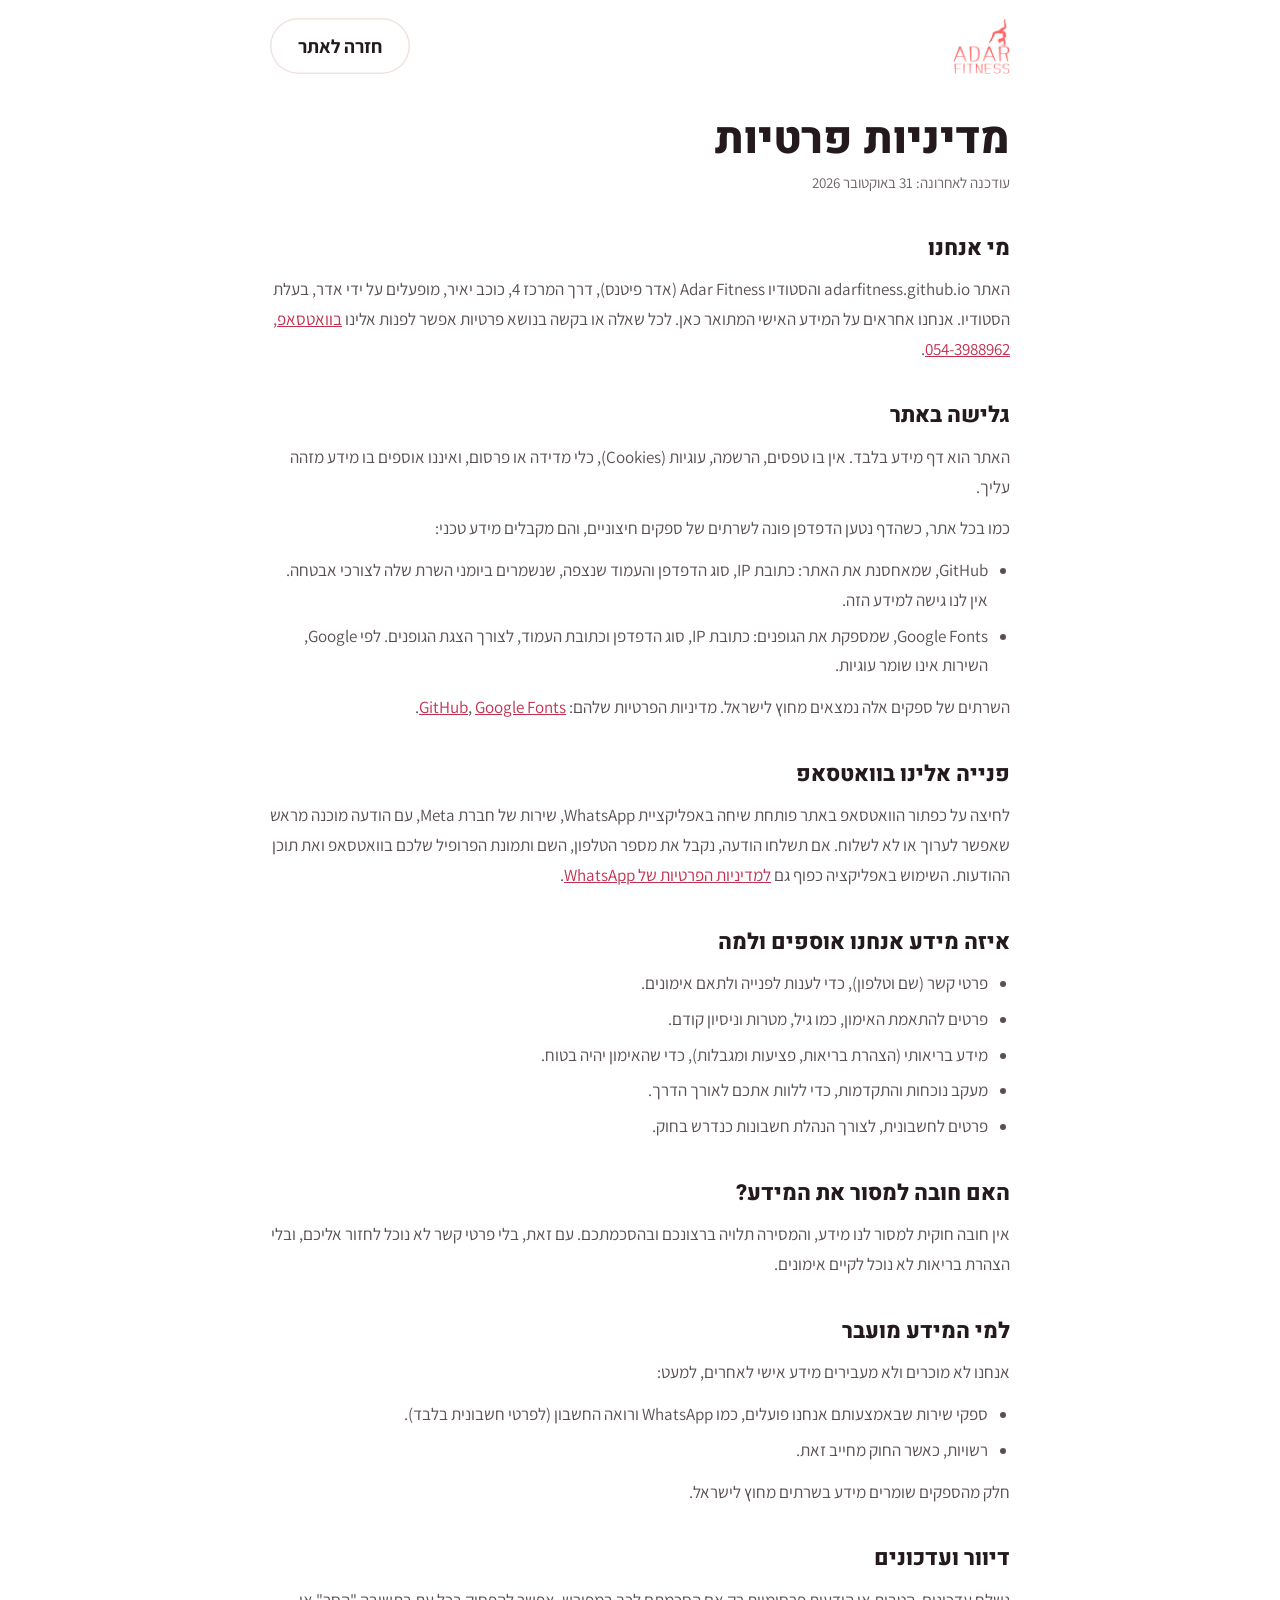
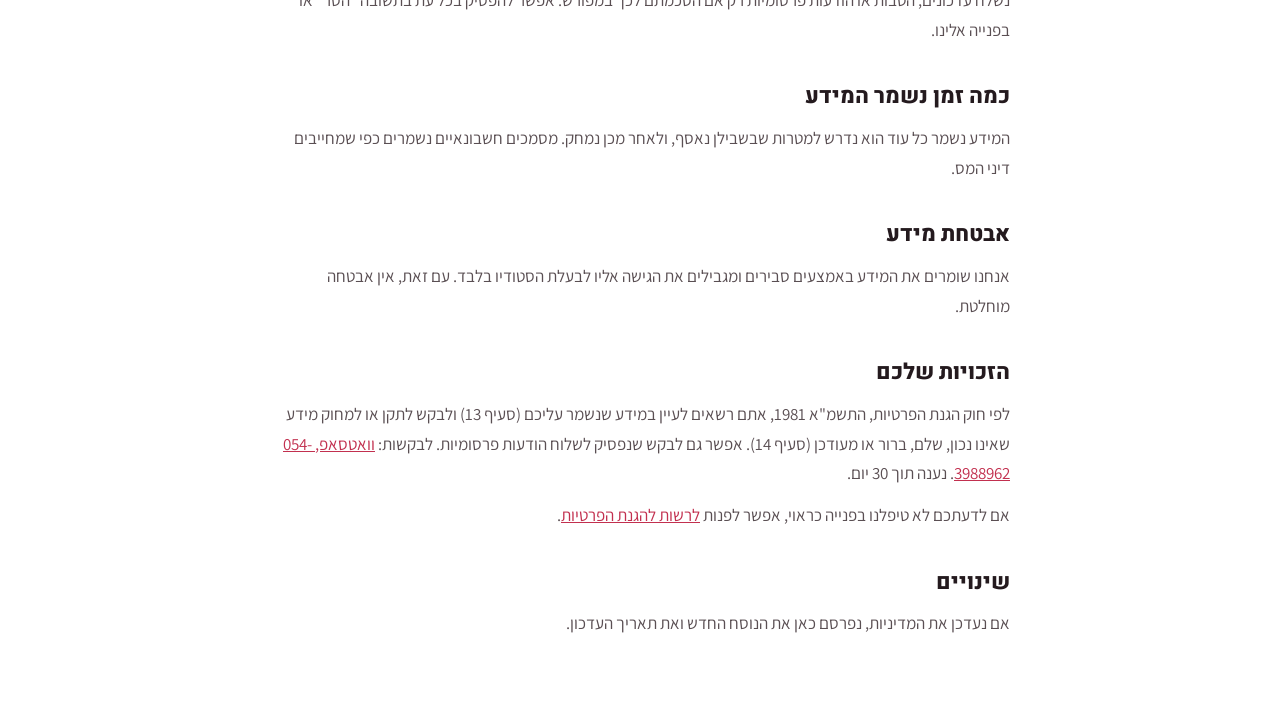
<file: privacy.html>
<!doctype html>
<html lang="he" dir="rtl">
  <head>
    <meta charset="utf-8" />
    <meta name="viewport" content="width=device-width, initial-scale=1" />
    <title>מדיניות פרטיות · Adar Fitness</title>
    <meta name="description" content="מדיניות הפרטיות של אתר וסטודיו Adar Fitness: איזה מידע נאסף, למה, ומה הזכויות שלך." />
    <link rel="icon" type="image/png" href="assets/favicon.png" />
    <link rel="apple-touch-icon" href="assets/apple-touch-icon.png" />
    <link rel="preconnect" href="https://fonts.googleapis.com" />
    <link rel="preconnect" href="https://fonts.gstatic.com" crossorigin />
    <link
      href="https://fonts.googleapis.com/css2?family=Assistant:wght@400;600;700&family=Heebo:wght@700;800;900&display=swap"
      rel="stylesheet"
    />
    <link rel="stylesheet" href="styles.css" />
  </head>
  <body>
    <a class="skip-link" href="#main">דילוג לתוכן</a>
    <header class="legal-header">
      <a href="index.html" aria-label="Adar Fitness, חזרה לעמוד הבית">
        <img src="assets/logo.png" alt="Adar Fitness" width="240" height="237" />
      </a>
      <a class="btn btn-outline" href="index.html">חזרה לאתר</a>
    </header>
    <main id="main" class="legal">
      <h1>מדיניות פרטיות</h1>
      <p class="updated">עודכנה לאחרונה: 31 באוקטובר 2026</p>

      <h2>מי אנחנו</h2>
      <p>
        האתר adarfitness.github.io והסטודיו Adar Fitness (אדר פיטנס), דרך המרכז 4,
        כוכב יאיר, מופעלים על ידי אדר, בעלת הסטודיו. אנחנו אחראים על המידע האישי
        המתואר כאן. לכל שאלה או בקשה בנושא פרטיות אפשר לפנות אלינו
        <a href="https://wa.me/972543988962" target="_blank" rel="noopener">בוואטסאפ, 054-3988962</a>.
      </p>

      <h2>גלישה באתר</h2>
      <p>
        האתר הוא דף מידע בלבד. אין בו טפסים, הרשמה, עוגיות (Cookies), כלי מדידה או
        פרסום, ואיננו אוספים בו מידע מזהה עליך.
      </p>
      <p>
        כמו בכל אתר, כשהדף נטען הדפדפן פונה לשרתים של ספקים חיצוניים, והם מקבלים
        מידע טכני:
      </p>
      <ul>
        <li>
          GitHub, שמאחסנת את האתר: כתובת IP, סוג הדפדפן והעמוד שנצפה, שנשמרים
          ביומני השרת שלה לצורכי אבטחה. אין לנו גישה למידע הזה.
        </li>
        <li>
          Google Fonts, שמספקת את הגופנים: כתובת IP, סוג הדפדפן וכתובת העמוד, לצורך
          הצגת הגופנים. לפי Google, השירות אינו שומר עוגיות.
        </li>
      </ul>
      <p>
        השרתים של ספקים אלה נמצאים מחוץ לישראל. מדיניות הפרטיות שלהם:
        <a href="https://docs.github.com/en/site-policy/privacy-policies/github-general-privacy-statement" target="_blank" rel="noopener">GitHub</a>,
        <a href="https://developers.google.com/fonts/faq/privacy" target="_blank" rel="noopener">Google Fonts</a>.
      </p>

      <h2>פנייה אלינו בוואטסאפ</h2>
      <p>
        לחיצה על כפתור הוואטסאפ באתר פותחת שיחה באפליקציית WhatsApp, שירות של חברת Meta,
        עם הודעה מוכנה מראש שאפשר לערוך או לא לשלוח. אם תשלחו הודעה, נקבל את מספר
        הטלפון, השם ותמונת הפרופיל שלכם בוואטסאפ ואת תוכן ההודעות. השימוש
        באפליקציה כפוף גם
        <a href="https://www.whatsapp.com/legal/privacy-policy" target="_blank" rel="noopener">למדיניות הפרטיות של WhatsApp</a>.
      </p>

      <h2>איזה מידע אנחנו אוספים ולמה</h2>
      <ul>
        <li>פרטי קשר (שם וטלפון), כדי לענות לפנייה ולתאם אימונים.</li>
        <li>פרטים להתאמת האימון, כמו גיל, מטרות וניסיון קודם.</li>
        <li>
          מידע בריאותי (הצהרת בריאות, פציעות ומגבלות), כדי שהאימון יהיה בטוח.
        </li>
        <li>מעקב נוכחות והתקדמות, כדי ללוות אתכם לאורך הדרך.</li>
        <li>פרטים לחשבונית, לצורך הנהלת חשבונות כנדרש בחוק.</li>
      </ul>

      <h2>האם חובה למסור את המידע?</h2>
      <p>
        אין חובה חוקית למסור לנו מידע, והמסירה תלויה ברצונכם ובהסכמתכם. עם זאת,
        בלי פרטי קשר לא נוכל לחזור אליכם, ובלי הצהרת בריאות לא נוכל לקיים אימונים.
      </p>

      <h2>למי המידע מועבר</h2>
      <p>אנחנו לא מוכרים ולא מעבירים מידע אישי לאחרים, למעט:</p>
      <ul>
        <li>
          ספקי שירות שבאמצעותם אנחנו פועלים, כמו WhatsApp ורואה החשבון (לפרטי
          חשבונית בלבד).
        </li>
        <li>רשויות, כאשר החוק מחייב זאת.</li>
      </ul>
      <p>חלק מהספקים שומרים מידע בשרתים מחוץ לישראל.</p>

      <h2>דיוור ועדכונים</h2>
      <p>
        נשלח עדכונים, הטבות או הודעות פרסומיות רק אם הסכמתם לכך במפורש. אפשר
        להפסיק בכל עת בתשובה "הסר" או בפנייה אלינו.
      </p>

      <h2>כמה זמן נשמר המידע</h2>
      <p>
        המידע נשמר כל עוד הוא נדרש למטרות שבשבילן נאסף, ולאחר מכן נמחק. מסמכים
        חשבונאיים נשמרים כפי שמחייבים דיני המס.
      </p>

      <h2>אבטחת מידע</h2>
      <p>
        אנחנו שומרים את המידע באמצעים סבירים ומגבילים את הגישה אליו לבעלת הסטודיו
        בלבד. עם זאת, אין אבטחה מוחלטת.
      </p>

      <h2>הזכויות שלכם</h2>
      <p>
        לפי חוק הגנת הפרטיות, התשמ"א 1981, אתם רשאים לעיין במידע שנשמר עליכם
        (סעיף 13) ולבקש לתקן או למחוק מידע שאינו נכון, שלם, ברור או מעודכן (סעיף
        14). אפשר גם לבקש שנפסיק לשלוח הודעות פרסומיות. לבקשות:
        <a href="https://wa.me/972543988962" target="_blank" rel="noopener">וואטסאפ, 054-3988962</a>. נענה תוך 30 יום.
      </p>
      <p>
        אם לדעתכם לא טיפלנו בפנייה כראוי, אפשר לפנות
        <a href="https://www.gov.il/he/departments/the_privacy_protection_authority" target="_blank" rel="noopener">לרשות להגנת הפרטיות</a>.
      </p>

      <h2>שינויים</h2>
      <p>אם נעדכן את המדיניות, נפרסם כאן את הנוסח החדש ואת תאריך העדכון.</p>
    </main>
  </body>
</html>
</file>
<file: styles.css>
/* ==========================================================================
   Adar Fitness — landing page
   ========================================================================== */

:root {
  /* Brand — from the logo coral and the studio's raspberry towels */
  --brand: #ff6464; /* logo color: backgrounds, decorative accents */
  --brand-strong: #f86f6f; /* buttons + display highlights (large white/dark text passes AA-large) */
  --brand-hover: #e04848;
  --brand-ink: #c2304f; /* small accent text on light surfaces (≥4.5:1) */
  --brand-soft: #f86f6f; /* highlights on dark/photo backgrounds */
  --rasp: #c93a60; /* raspberry surfaces carrying white body text */

  --blush: #fdeceb;
  --blush-2: #fff6f4;
  --ink: #241a1e;
  --ink-2: #3a2d32;
  --body: #5a4f53;
  --muted: #6f6468;
  --line: #efe3de;
  --white: #ffffff;
  --wa-green: #25a35a;

  --font-display: "Heebo", "Assistant", system-ui, sans-serif;
  --font-body: "Assistant", system-ui, sans-serif;

  --radius-lg: 22px;
  --radius-md: 16px;
  --gutter: clamp(16px, 4vw, 40px);
  --frame: clamp(8px, 1vw, 12px); /* white frame around hero and final CTA */
  --section-y: clamp(64px, 9vw, 112px);
  --container: 1200px;
  --header-h: 76px;

  --ease-out: cubic-bezier(0.2, 0.7, 0.2, 1);
  --shadow-soft: 0 24px 50px -28px rgba(90, 30, 45, 0.45);
}

*,
*::before,
*::after {
  box-sizing: border-box;
}

html {
  scroll-behavior: smooth;
  scroll-padding-top: calc(var(--header-h) + 12px);
  -webkit-text-size-adjust: 100%;
}

body {
  margin: 0;
  background: var(--white);
  color: var(--ink);
  font-family: var(--font-body);
  font-size: 17px;
  line-height: 1.6;
  -webkit-font-smoothing: antialiased;
  overflow-x: hidden;
}

img {
  display: block;
  max-width: 100%;
  height: auto;
}
a {
  color: inherit;
  text-decoration: none;
}
h1,
h2,
h3,
p,
ul,
ol,
figure,
blockquote {
  margin: 0;
}

:focus-visible {
  outline: 3px solid var(--brand-strong);
  outline-offset: 3px;
  border-radius: 6px;
}

.skip-link {
  position: absolute;
  inset-inline-start: 12px;
  top: -60px;
  z-index: 100;
  background: var(--ink);
  color: var(--white);
  padding: 10px 16px;
  border-radius: 999px;
  font-weight: 700;
}
.skip-link:focus {
  top: 12px;
}

.container {
  max-width: var(--container);
  margin-inline: auto;
  padding-inline: var(--gutter);
}

/* ---------- Type ---------- */
.display {
  font-family: var(--font-display);
  font-weight: 800;
  letter-spacing: -0.02em;
  line-height: 1.04;
  text-wrap: balance;
}
.display em {
  font-style: normal;
  color: var(--brand-strong);
}

h2.display {
  font-size: clamp(34px, 4.6vw, 52px);
}

.eyebrow {
  font-size: 14px;
  font-weight: 700;
  letter-spacing: 0.12em;
  color: var(--brand-ink);
  margin-bottom: 12px;
}
.eyebrow-light {
  color: #ffc9c9;
}
.eyebrow-on-dark {
  color: #ffb3b3;
}

/* ---------- Icons ---------- */
.i-fill,
.i-stroke {
  width: 20px;
  height: 20px;
  flex: none;
}
.i-stroke {
  fill: none;
  stroke: currentColor;
  stroke-width: 1.8;
  stroke-linecap: round;
  stroke-linejoin: round;
}
.wa-green {
  color: var(--wa-green);
}

/* ---------- Buttons ---------- */
.btn {
  display: inline-flex;
  align-items: center;
  justify-content: center;
  gap: 10px;
  min-height: 56px;
  padding: 14px 28px;
  border-radius: 999px;
  border: 0;
  font-family: var(--font-body);
  font-size: 19px;
  font-weight: 700;
  line-height: 1.2;
  cursor: pointer;
  touch-action: manipulation;
  transition:
    transform 0.2s var(--ease-out),
    background-color 0.2s ease,
    color 0.2s ease,
    box-shadow 0.2s ease;
}
.btn:active {
  transform: scale(0.98);
}
.btn-sm {
  min-height: 44px;
  padding: 8px 18px;
  font-size: 15px;
}

.btn-brand {
  background: var(--brand-strong);
  color: var(--white);
  box-shadow: 0 14px 30px -14px rgba(240, 84, 84, 0.85);
}
.btn-brand:hover {
  background: var(--brand-hover);
  transform: translateY(-2px);
}

.btn-white {
  background: var(--white);
  color: var(--ink);
}
.btn-white:hover {
  background: var(--ink);
  color: var(--white);
}
.btn-white:hover .wa-green {
  color: var(--white);
}

.btn-dark {
  background: var(--ink);
  color: var(--white);
}
.btn-dark:hover {
  background: var(--brand-strong);
}

.btn-outline {
  color: var(--ink);
  box-shadow: inset 0 0 0 1.5px var(--line);
}
.btn-outline:hover {
  background: var(--blush);
  box-shadow: inset 0 0 0 1.5px #ffd0cc;
}

.btn-ghost {
  color: var(--white);
  box-shadow: inset 0 0 0 1.5px rgba(255, 255, 255, 0.65);
  font-weight: 600;
}
.btn-ghost:hover {
  background: rgba(255, 255, 255, 0.14);
}

/* ==========================================================================
   Header
   ========================================================================== */
.site-header {
  position: fixed;
  inset: 0 0 auto 0;
  z-index: 50;
  padding: calc(var(--frame) + 6px) calc(var(--frame) + 4px) 0;
  transition:
    background-color 0.3s ease,
    box-shadow 0.3s ease,
    padding 0.3s ease;
}
.header-inner {
  max-width: 1280px;
  margin-inline: auto;
  display: flex;
  align-items: center;
  justify-content: space-between;
  gap: 16px;
  padding: 8px clamp(10px, 2.4vw, 28px);
  min-height: 64px;
}

.logo {
  position: relative;
  display: inline-flex;
  flex: none;
  filter: drop-shadow(0 0 1px rgba(36, 20, 26, 0.7))
    drop-shadow(0 2px 8px rgba(36, 20, 26, 0.5));
  transition: filter 0.3s ease;
}
.logo img {
  height: 72px;
  width: auto;
  opacity: 0; /* over the photo the logo is painted light pink by ::before; the original shows once scrolled */
  transition:
    opacity 0.3s ease,
    height 0.3s ease;
}
.logo::before {
  content: "";
  position: absolute;
  inset: 0;
  background: var(--brand-soft);
  -webkit-mask: url("assets/logo.png") center / contain no-repeat;
  mask: url("assets/logo.png") center / contain no-repeat;
  transition: opacity 0.3s ease;
}

.main-nav {
  display: flex;
  align-items: center;
  gap: clamp(18px, 2.4vw, 32px);
  font-size: 16px;
  font-weight: 600;
  color: var(--white);
}
.main-nav a:not(.btn) {
  position: relative;
  padding-block: 6px;
}
.main-nav a:not(.btn)::after {
  content: "";
  position: absolute;
  inset-inline: 0;
  bottom: 0;
  height: 2px;
  background: currentColor;
  transform: scaleX(0);
  transition: transform 0.25s var(--ease-out);
}
.main-nav a:not(.btn):hover::after {
  transform: scaleX(1);
}

.header-actions {
  display: flex;
  align-items: center;
  gap: 10px;
}

.menu-toggle {
  display: none;
  width: 46px;
  height: 46px;
  border: 0;
  border-radius: 50%;
  background: var(--white);
  cursor: pointer;
  flex-direction: column;
  align-items: center;
  justify-content: center;
  gap: 4px;
}
.menu-toggle span {
  display: block;
  width: 18px;
  height: 2px;
  border-radius: 2px;
  background: var(--ink);
  transition:
    transform 0.25s var(--ease-out),
    opacity 0.2s ease;
}
.menu-toggle[aria-expanded="true"] span:nth-child(1) {
  transform: translateY(6px) rotate(45deg);
}
.menu-toggle[aria-expanded="true"] span:nth-child(2) {
  opacity: 0;
}
.menu-toggle[aria-expanded="true"] span:nth-child(3) {
  transform: translateY(-6px) rotate(-45deg);
}

/* Solid header once the page is scrolled */
.site-header.is-scrolled {
  padding-top: 0;
  background: rgba(255, 255, 255, 0.92);
  -webkit-backdrop-filter: blur(12px);
  backdrop-filter: blur(12px);
  box-shadow:
    0 1px 0 var(--line),
    0 10px 30px -24px rgba(60, 20, 30, 0.35);
}
.site-header.is-scrolled .main-nav {
  color: var(--ink);
}
.site-header.is-scrolled .logo img {
  opacity: 1;
  height: 56px;
}
.site-header.is-scrolled .logo::before {
  opacity: 0;
}
.site-header.is-scrolled .logo {
  filter: none;
}
.site-header.is-scrolled .btn-white {
  background: var(--ink);
  color: var(--white);
}
.site-header.is-scrolled .btn-white .wa-green {
  color: var(--white);
}
.site-header.is-scrolled .btn-white:hover {
  background: var(--brand-strong);
}
.site-header.is-scrolled .menu-toggle {
  background: var(--blush);
}

/* ==========================================================================
   Hero
   ========================================================================== */
.hero {
  position: relative;
  /* margin: var(--frame); */
  height: clamp(560px, 92svh, 820px);
  /* border-radius: 0px 0px var(--radius-lg) var(--radius-lg); */
  overflow: hidden;
  background: var(--ink);
  isolation: isolate;
}
.hero-img {
  position: absolute;
  inset: 0;
  width: 100%;
  height: 100%;
  object-fit: cover;
  object-position: 55% 45%;
  z-index: -2;
  animation: hero-zoom 1.6s var(--ease-out) both;
}
.hero::after {
  content: "";
  position: absolute;
  inset: 0;
  z-index: -1;
  /* RTL: copy sits on the right, so the shade starts there */
  background:
    linear-gradient(
      270deg,
      rgba(36, 20, 26, 0.86) 0%,
      rgba(36, 20, 26, 0.5) 48%,
      rgba(36, 20, 26, 0) 78%
    ),
    linear-gradient(180deg, rgba(36, 20, 26, 0.35) 0%, rgba(36, 20, 26, 0) 22%);
}
.hero-copy {
  position: absolute;
  inset-inline-start: clamp(20px, 5vw, 64px);
  bottom: clamp(32px, 7vw, 72px);
  max-width: 560px;
  color: var(--white);
  animation: rise 0.9s 0.15s var(--ease-out) both;
}
.hero h1 {
  font-size: clamp(44px, 6.4vw, 80px);
  margin-bottom: 18px;
}
.hero-brand {
  display: block;
  font-family: "Bebas Neue", var(--font-display);
  font-weight: 400;
  font-size: clamp(76px, 9vw, 128px);
  line-height: 0.88;
  letter-spacing: 0.02em;
  direction: ltr;
  text-align: right;
  text-shadow: 0 4px 24px rgba(0, 0, 0, 0.5);
  margin-bottom: 10px;
}
.hero-brand em {
  display: block;
  color: var(--brand-soft);
}
.hero-sub {
  display: block;
  font-size: clamp(23px, 2.4vw, 34px);
  line-height: 1.2;
}
.hero-lead {
  font-size: clamp(17px, 1.6vw, 20px);
  color: #f6eaec;
  max-width: 480px;
  margin-bottom: 28px;
}
.hero-actions {
  display: flex;
  flex-wrap: wrap;
  gap: 12px;
}

@keyframes hero-zoom {
  from {
    transform: scale(1.06);
  }
  to {
    transform: scale(1);
  }
}
@keyframes rise {
  from {
    opacity: 0;
    transform: translateY(24px);
  }
  to {
    opacity: 1;
    transform: none;
  }
}

/* ==========================================================================
   Highlights (under the hero)
   ========================================================================== */
.highlights {
  display: grid;
  grid-template-columns: repeat(4, minmax(0, 1fr));
  gap: 28px;
  padding-block: clamp(36px, 5vw, 56px);
  border-bottom: 1px solid var(--line);
}
.highlight {
  display: flex;
  align-items: flex-start;
  gap: 14px;
}
.highlight-icon {
  width: 54px;
  height: 54px;
  flex: none;
  border-radius: 50%;
  background: var(--blush);
  color: var(--brand-ink);
  display: flex;
  align-items: center;
  justify-content: center;
}
.highlight-icon .i-stroke {
  width: 26px;
  height: 26px;
}
.highlight-title {
  font-family: var(--font-display);
  font-weight: 800;
  font-size: 19px;
  line-height: 1.3;
  margin: 3px 0 4px;
}
.highlight p:not(.highlight-title) {
  font-size: 15.5px;
  line-height: 1.5;
  color: var(--body);
}

/* ==========================================================================
   Sections
   ========================================================================== */
.section {
  padding-block: var(--section-y);
}

.section-head {
  display: flex;
  flex-wrap: wrap;
  justify-content: space-between;
  align-items: flex-end;
  gap: 20px 40px;
  margin-bottom: clamp(32px, 4vw, 48px);
}
.section-head > p {
  max-width: 380px;
  font-size: 18px;
  color: var(--body);
}
.section-head-center {
  justify-content: center;
  text-align: center;
}
.section-head-stack {
  flex-direction: column;
  align-items: flex-start;
  gap: 16px;
}
.section-head-stack > p {
  max-width: 560px;
}

/* ---------- About ---------- */
.about-grid {
  display: grid;
  grid-template-columns: minmax(0, 1fr) minmax(0, 1.1fr);
  gap: clamp(40px, 6vw, 88px);
  align-items: center;
}
.about-photos {
  position: relative;
}
.about-photo-main {
  border-radius: var(--radius-lg);
  overflow: hidden;
  aspect-ratio: 4 / 5;
  background: var(--blush);
}
.about-photo-main img {
  width: 100%;
  height: 100%;
  object-fit: cover;
  object-position: 50% 20%;
}
.about-copy h2 {
  margin-bottom: 22px;
}
.about-copy > p:not(.eyebrow):not(.signature) {
  font-size: 18px;
  line-height: 1.75;
  color: var(--body);
  margin-bottom: 14px;
  max-width: 60ch;
}
.checks {
  list-style: none;
  padding: 0;
  margin-top: 22px;
  display: grid;
  grid-template-columns: repeat(2, minmax(0, 1fr));
  gap: 12px 20px;
}
.checks-row {
  display: flex;
  align-items: center;
  gap: 16px;
}
.checks-row .checks {
  flex: 1;
}
.checks-photo {
  display: none;
}
.checks li {
  display: flex;
  align-items: center;
  gap: 10px;
  font-weight: 700;
}
.check {
  width: 28px;
  height: 28px;
  border-radius: 50%;
  background: var(--blush);
  color: var(--brand-ink);
  display: inline-flex;
  align-items: center;
  justify-content: center;
  flex: none;
}
.check .i-stroke {
  width: 15px;
  height: 15px;
  stroke-width: 2.8;
}
.signature {
  margin-top: 22px;
  font-family: var(--font-display);
  font-weight: 800;
  font-size: 24px;
  color: var(--brand-strong);
}

/* ---------- Training cards ---------- */
.training {
  padding-top: 0;
}
.cards {
  display: grid;
  grid-template-columns: repeat(3, minmax(0, 1fr));
  gap: 14px;
}
.card {
  background: var(--white);
  border: 1px solid var(--line);
  border-radius: var(--radius-lg);
  padding: 28px;
  display: flex;
  flex-direction: column;
  gap: 10px;
  transition:
    transform 0.3s var(--ease-out),
    box-shadow 0.3s ease,
    border-color 0.3s ease;
}
.card:hover {
  transform: translateY(-4px);
  box-shadow: var(--shadow-soft);
  border-color: #ffd0cc;
}
.card h3 {
  font-family: var(--font-display);
  font-weight: 800;
  font-size: 22px;
  margin-top: 8px;
}
.card p {
  color: var(--body);
  font-size: 16.5px;
}
.card-icon {
  width: 54px;
  height: 54px;
  border-radius: 15px;
  background: var(--blush);
  color: var(--brand-ink);
  display: flex;
  align-items: center;
  justify-content: center;
}
.card-icon .i-stroke {
  width: 24px;
  height: 24px;
}
/* small icon beside the title, text below */
.card:not(.card-feature) {
  display: grid;
  grid-template-columns: auto minmax(0, 1fr);
  align-items: center;
  align-content: start;
  gap: 12px;
}
.card:not(.card-feature) .card-icon {
  width: 38px;
  height: 38px;
  border-radius: 11px;
}
.card:not(.card-feature) .card-icon .i-stroke {
  width: 20px;
  height: 20px;
}
.card:not(.card-feature) h3 {
  margin-top: 0;
}
.card:not(.card-feature) p {
  grid-column: 1 / -1;
}

.card-feature {
  grid-row: span 2;
  position: relative;
  overflow: hidden;
  padding: 0;
  border: 0;
  min-height: 420px;
  justify-content: flex-end;
  background: var(--ink);
  color: var(--white);
}
.card-feature img {
  position: absolute;
  inset: 0;
  width: 100%;
  height: 100%;
  object-fit: cover;
  object-position: 47% 50%;
  transition: transform 0.8s var(--ease-out);
}
.card-feature:hover img {
  transform: scale(1.04);
}
.card-feature-copy {
  position: relative;
  padding: 80px 28px 28px;
  background: linear-gradient(
    0deg,
    rgba(36, 20, 26, 0.92) 10%,
    rgba(36, 20, 26, 0)
  );
}
.card-feature p {
  color: #efe4e7;
}

/* ---------- Steps ---------- */
.steps-section {
  background: var(--blush-2);
}
.steps {
  list-style: none;
  padding: 0;
  display: grid;
  grid-template-columns: repeat(3, minmax(0, 1fr));
  gap: 14px;
}
.step {
  background: var(--white);
  border-radius: var(--radius-lg);
  padding: 30px;
}
.step-n {
  display: block;
  font-family: "Bebas Neue", var(--font-display);
  font-weight: 400;
  font-size: 80px;
  line-height: 1;
  color: var(--blush);
  -webkit-text-stroke: 2px var(--brand-strong);
}
.step h3 {
  font-family: var(--font-display);
  font-weight: 800;
  font-size: 22px;
  margin: 16px 0 8px;
}
.step p {
  color: var(--body);
}
.center {
  text-align: center;
  margin-top: 36px;
}

/* ---------- Reviews ---------- */
.reviews {
  background: var(--white);
}
.review-grid {
  display: grid;
  grid-template-columns: repeat(3, minmax(0, 1fr));
  gap: 14px;
}
.review {
  background: var(--blush-2);
  border-radius: var(--radius-lg);
  padding: 30px;
  display: flex;
  flex-direction: column;
  gap: 18px;
}
.review .stars {
  color: var(--brand-strong);
  letter-spacing: 3px;
  font-size: 16px;
}
.review blockquote {
  font-size: 18px;
  line-height: 1.65;
}
.review figcaption {
  display: flex;
  align-items: center;
  gap: 12px;
  margin-top: auto;
}
.review figcaption b {
  display: block;
}
.review figcaption small {
  color: var(--body);
  font-size: 14px;
}
.avatar {
  width: 44px;
  height: 44px;
  border-radius: 50%;
  background: linear-gradient(135deg, #ffd3cf, var(--brand));
  color: var(--ink);
  font-weight: 800;
  display: flex;
  align-items: center;
  justify-content: center;
  flex: none;
}

/* ---------- FAQ ---------- */
/* thin line between reviews and FAQ, like the one above About */
.faq-section {
  padding-top: 0;
}
.faq-section > .container {
  border-top: 1px solid var(--line);
  padding-top: var(--section-y);
}
.faq {
  max-width: 820px;
  margin-inline: auto;
}
.faq details {
  border-bottom: 1px solid var(--line);
}
.faq summary {
  list-style: none;
  cursor: pointer;
  display: flex;
  justify-content: space-between;
  align-items: center;
  gap: 16px;
  padding: 22px 4px;
  font-family: var(--font-display);
  font-weight: 700;
  font-size: clamp(17px, 1.8vw, 20px);
}
.faq summary::-webkit-details-marker {
  display: none;
}
.faq-icon {
  width: 36px;
  height: 36px;
  border-radius: 50%;
  background: var(--blush);
  color: var(--brand-ink);
  display: flex;
  align-items: center;
  justify-content: center;
  flex: none;
  transition:
    transform 0.3s var(--ease-out),
    background-color 0.2s ease;
}
.faq details[open] .faq-icon {
  transform: rotate(45deg);
  background: var(--brand);
  color: var(--white);
}
.faq details p {
  padding: 0 4px 22px;
  color: var(--body);
  line-height: 1.7;
  max-width: 64ch;
}
.location {
  padding: 0 4px 24px;
}
.location-address {
  display: flex;
  align-items: center;
  gap: 12px;
  font-size: 18px;
  font-weight: 700;
  color: var(--ink);
}
.faq details .location-address {
  padding: 0;
  color: var(--ink);
}
.location-pin {
  width: 42px;
  height: 42px;
  flex: none;
  border-radius: 50%;
  background: var(--blush);
  color: var(--brand-ink);
  display: flex;
  align-items: center;
  justify-content: center;
}
.location-actions {
  display: flex;
  flex-wrap: wrap;
  gap: 10px;
  margin-top: 16px;
}
/* small white text needs the deeper pink to stay readable (≥4.5:1) */
.location-actions .btn-brand {
  background: var(--brand-ink);
  box-shadow: none;
}
.location-actions .btn-brand:hover {
  background: var(--rasp);
}

/* ---------- Final CTA ---------- */
.final-cta {
  position: relative;
  margin: 0 var(--frame) var(--frame);
  border-radius: var(--radius-lg);
  overflow: hidden;
  min-height: 460px;
  display: flex;
  align-items: center;
  justify-content: center;
  text-align: center;
  color: var(--white);
  isolation: isolate;
}
.final-cta img {
  position: absolute;
  inset: 0;
  width: 100%;
  height: 100%;
  object-fit: cover;
  object-position: 50% 70%;
  z-index: -2;
}
.final-cta::after {
  content: "";
  position: absolute;
  inset: 0;
  z-index: -1;
  background: rgba(196, 52, 92, 0.88);
}
.final-copy {
  padding: clamp(56px, 8vw, 96px) var(--gutter);
  display: flex;
  flex-direction: column;
  align-items: center;
  gap: 18px;
}
.final-copy h2.display {
  font-size: clamp(44px, 7vw, 84px);
}
.final-copy p {
  font-size: clamp(17px, 1.8vw, 20px);
  max-width: 520px;
  margin-bottom: 8px;
}

/* ---------- Footer ---------- */
.site-footer {
  max-width: 1280px;
  margin-inline: auto;
  padding: 28px var(--gutter) 36px;
  display: flex;
  flex-wrap: wrap;
  justify-content: space-between;
  align-items: center;
  gap: 18px;
  color: var(--muted);
  font-size: 14px;
}
.site-footer > img {
  height: 60px;
  width: auto;
}
.footer-info {
  display: grid;
  gap: 4px;
  text-align: center;
}
.footer-info address {
  font-style: normal;
  font-weight: 700;
  color: var(--ink);
}
.footer-info a:hover {
  color: var(--brand-ink);
  text-decoration: underline;
}
.social {
  display: flex;
  gap: 10px;
}
.social a {
  width: 46px;
  height: 46px;
  border-radius: 50%;
  border: 1px solid var(--line);
  color: var(--ink);
  display: flex;
  align-items: center;
  justify-content: center;
  transition:
    background-color 0.2s ease,
    color 0.2s ease,
    border-color 0.2s ease;
}
.social a:hover {
  background: var(--brand-strong);
  border-color: var(--brand-strong);
  color: var(--white);
}

/* ---------- Mobile sticky CTA ---------- */
.sticky-cta {
  display: none;
}

/* ==========================================================================
   Scroll reveal (JS adds .reveal-ready to <html>; content stays visible without JS)
   ========================================================================== */
.reveal-ready .reveal {
  opacity: 0;
  transform: translateY(24px);
  transition:
    opacity 0.7s ease,
    transform 0.8s var(--ease-out);
  transition-delay: var(--reveal-delay, 0ms);
}
.reveal-ready .reveal.is-visible {
  opacity: 1;
  transform: none;
}

/* ==========================================================================
   Responsive
   ========================================================================== */
@media (max-width: 1024px) {
  .cards {
    grid-template-columns: repeat(2, minmax(0, 1fr));
  }
  .card-feature {
    grid-row: auto;
    grid-column: 1 / -1;
    min-height: 360px;
  }
}

@media (max-width: 860px) {
  .review-grid {
    grid-template-columns: 1fr;
  }
  :root {
    --header-h: 68px;
  }

  .main-nav {
    position: absolute;
    top: calc(100% + 8px);
    inset-inline: var(--frame);
    flex-direction: column;
    align-items: stretch;
    gap: 0;
    padding: 10px 18px 18px;
    background: var(--white);
    color: var(--ink);
    border-radius: var(--radius-lg);
    box-shadow: 0 24px 60px -24px rgba(36, 20, 26, 0.5);
    font-size: 18px;
    opacity: 0;
    visibility: hidden;
    transform: translateY(-8px);
    transition:
      opacity 0.25s ease,
      transform 0.25s var(--ease-out),
      visibility 0s linear 0.25s;
  }
  .main-nav.is-open {
    opacity: 1;
    visibility: visible;
    transform: none;
    transition:
      opacity 0.25s ease,
      transform 0.25s var(--ease-out),
      visibility 0s;
  }
  .main-nav a:not(.btn) {
    padding: 14px 4px;
    border-bottom: 1px solid var(--line);
  }
  .main-nav a:last-child {
    border-bottom: 0;
  }
  .main-nav a:not(.btn)::after {
    display: none;
  }
  .site-header.is-scrolled .main-nav {
    color: var(--ink);
  }
  .header-actions .btn-white {
    display: none;
  }
  .menu-toggle {
    display: inline-flex;
  }
  .logo img {
    height: 56px;
  }
  .site-header.is-scrolled .logo img {
    height: 44px;
  }

  .highlights {
    grid-template-columns: repeat(2, minmax(0, 1fr));
    gap: 24px 20px;
  }

  .about-grid {
    grid-template-columns: 1fr;
  }
  .about-photos {
    max-width: 520px;
    width: 100%;
    margin-inline: auto;
  }

  .steps {
    grid-template-columns: 1fr;
  }
  .step {
    display: grid;
    grid-template-columns: auto 1fr;
    column-gap: 20px;
    align-items: center;
  }
  .step-n {
    grid-row: span 2;
    font-size: 56px;
  }
  .step h3 {
    margin: 0 0 4px;
  }

  /* sticky WhatsApp bar */
  body {
    padding-bottom: calc(84px + env(safe-area-inset-bottom));
  }
  .sticky-cta {
    display: block;
    position: fixed;
    inset: auto 0 0 0;
    z-index: 40;
    padding: 10px 14px calc(10px + env(safe-area-inset-bottom));
    background: rgba(255, 255, 255, 0.94);
    -webkit-backdrop-filter: blur(12px);
    backdrop-filter: blur(12px);
    border-top: 1px solid var(--line);
    transform: translateY(110%);
    transition: transform 0.35s var(--ease-out);
  }
  .sticky-cta.is-visible {
    transform: none;
  }
  .sticky-cta .btn {
    width: 100%;
  }
}

@media (max-width: 640px) {
  .hero-brand {
    font-size: 60px;
  }
  .hero-sub {
    font-size: 21px;
  }
  .checks-photo {
    display: block;
    flex: none;
    width: 38%;
    max-width: 160px;
    margin-top: 22px;
    aspect-ratio: 3 / 4;
    border-radius: var(--radius-lg);
    overflow: hidden;
    border: 5px solid var(--white);
    box-shadow: var(--shadow-soft);
    /* transform: rotate(-3deg); */
  }
  .checks-photo img {
    width: 100%;
    height: 100%;
    object-fit: cover;
    object-position: 50% 80%;
  }
  .highlights {
    gap: 22px 14px;
  }
  .highlight {
    gap: 10px;
  }
  .highlight-icon {
    width: 40px;
    height: 40px;
  }
  .highlight-icon .i-stroke {
    width: 21px;
    height: 21px;
  }
  .highlight-title {
    font-size: 16px;
    margin-top: 0;
  }
  .highlight p:not(.highlight-title) {
    font-size: 14px;
  }
  .hero {
    /* fill the whole phone screen, so nothing peeks in below it on load */
    height: 100vh;
    height: 100svh;
    min-height: 560px;
  }
  .hero-img {
    object-position: 52% 50%;
  }
  .hero::after {
    background:
      linear-gradient(
        0deg,
        rgba(36, 20, 26, 0.92) 0%,
        rgba(36, 20, 26, 0.6) 50%,
        rgba(36, 20, 26, 0) 80%
      ),
      linear-gradient(180deg, rgba(36, 20, 26, 0.4) 0%, rgba(36, 20, 26, 0) 20%);
  }
  .hero-copy {
    inset-inline: 20px;
    bottom: 28px;
  }
  .hero-actions {
    gap: 10px;
  }
  .hero-actions .btn {
    flex: 1 1 100%;
    min-height: 50px;
    padding: 12px 24px;
    font-size: 17px;
  }

  .cards {
    grid-template-columns: 1fr;
  }
  .review-grid {
    grid-template-columns: 1fr;
  }
  .checks {
    grid-template-columns: 1fr;
  }
  .section-head > p {
    font-size: 17px;
  }
  .site-footer {
    flex-direction: column;
    text-align: center;
  }
}

@media (prefers-reduced-motion: reduce) {
  html {
    scroll-behavior: auto;
  }
  *,
  *::before,
  *::after {
    animation-duration: 0.01ms !important;
    animation-iteration-count: 1 !important;
    transition-duration: 0.01ms !important;
    transition-delay: 0ms !important;
  }
  .reveal-ready .reveal {
    opacity: 1;
    transform: none;
  }
}

/* ---------- Legal pages (privacy, accessibility) ---------- */
.legal-header {
  max-width: 820px;
  margin-inline: auto;
  padding: 18px var(--gutter);
  display: flex;
  justify-content: space-between;
  align-items: center;
  gap: 16px;
}
.legal-header img {
  height: 56px;
  width: auto;
}
.legal {
  max-width: 820px;
  margin-inline: auto;
  padding: 24px var(--gutter) 72px;
  color: var(--body);
  font-size: 17px;
  line-height: 1.75;
}
.legal h1 {
  font-family: var(--font-display);
  font-weight: 800;
  font-size: clamp(32px, 5vw, 44px);
  line-height: 1.1;
  color: var(--ink);
  margin-bottom: 6px;
}
.legal .updated {
  color: var(--muted);
  font-size: 15px;
  margin-bottom: 32px;
}
.legal h2 {
  font-family: var(--font-display);
  font-weight: 800;
  font-size: 22px;
  color: var(--ink);
  margin: 32px 0 8px;
}
.legal p {
  margin-bottom: 12px;
}
.legal ul {
  margin: 0 0 12px;
  padding-inline-start: 22px;
}
.legal li {
  margin-bottom: 6px;
}
.legal a {
  color: var(--brand-ink);
  text-decoration: underline;
  overflow-wrap: anywhere;
}
</file>
